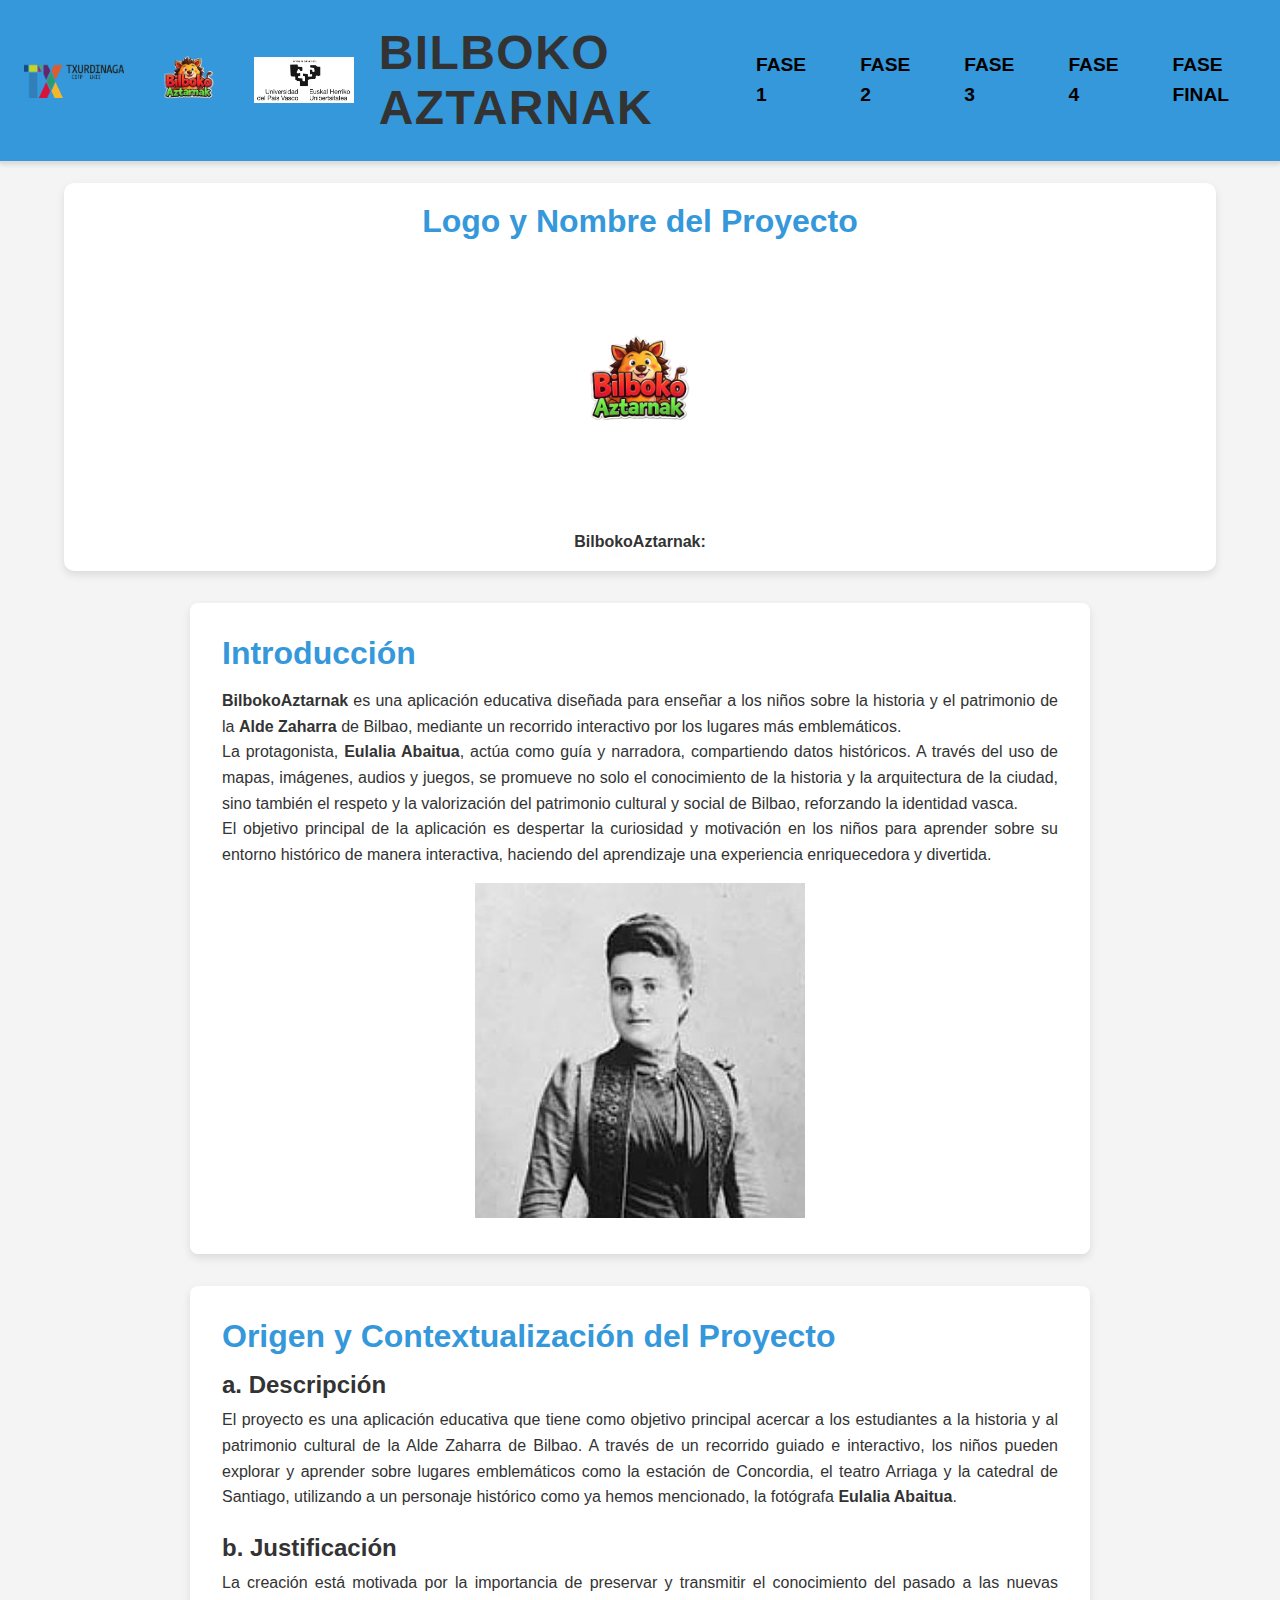
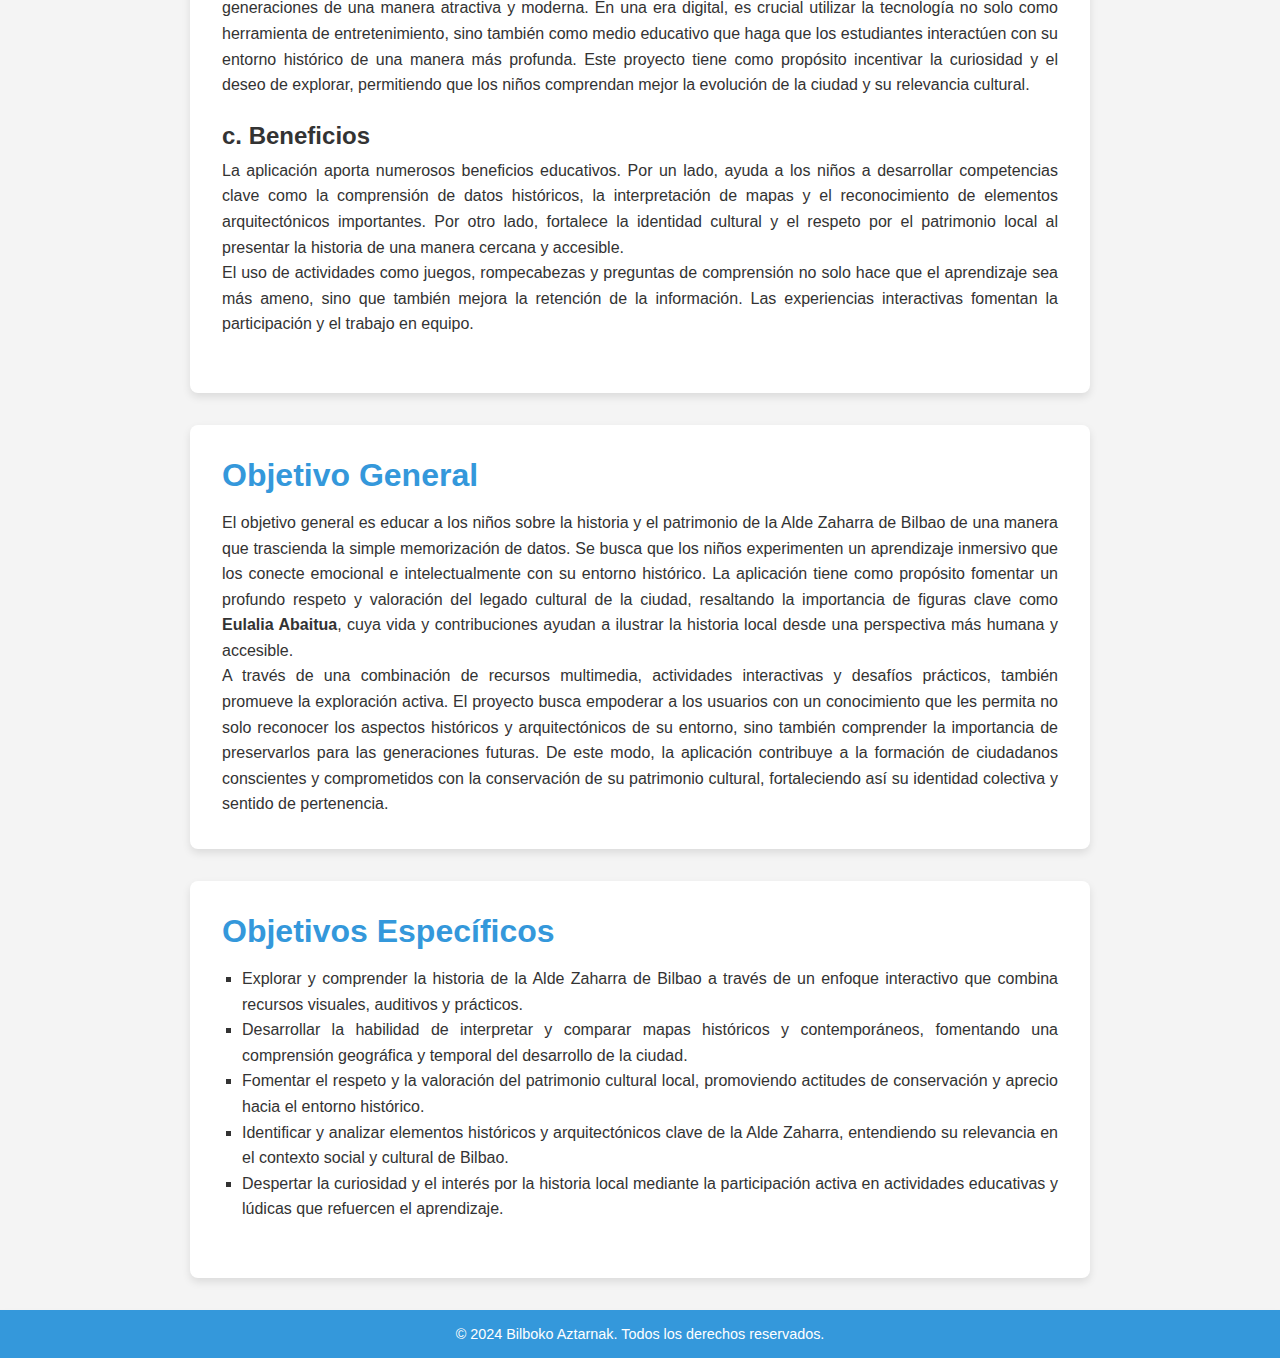
<file: index.html>
<!DOCTYPE html>
<html lang="es">

<head>
    <meta charset="UTF-8">
    <meta http-equiv="X-UA-Compatible" content="IE=edge">
    <meta name="viewport" content="width=device-width, initial-scale=1.0">
    <title>FASE 1</title>
    <link rel="stylesheet" href="css/styles.css">
    
</head>

<body>

    <header>
        <div class="logo-container">
            <img src="media/logo1.png" alt="Logo 1" class="logo">
            <img src="media/logo2.png" alt="Logo 2" class="logo">
            <img src="media/logo3.png" alt="Logo 3" class="logo">
        </div>
        <h1>BILBOKO AZTARNAK</h1>
        <nav>
            <ul>
                <li><a href="index.html">FASE 1</a></li>
                <li><a href="entrega2.html">FASE 2</a></li>
                <li><a href="entrega3.html">FASE 3</a></li>
                <li><a href="entrega4.html">FASE 4</a></li>
                <li><a href="entrefinal.html">FASE FINAL</a></li>
            </ul>
        </nav>
    </header>

    <!-- Logo y Nombre del Proyecto -->
    <section id="logo-y-nombre" >
        <div> 
        <h2>Logo y Nombre del Proyecto</h2>
      </div>
        <div>
            <img src="media/logo2.png" alt="Logo del Proyecto" width="200">
            <div> 
            <p><strong>BilbokoAztarnak:</strong></p>
        </div>
        </div>
    </section>

<!-- Introducción -->
<section id="introduccion" ,  class="context-section">
    <h2>Introducción</h2>
    <div >
        <p>
         <strong>BilbokoAztarnak</strong> es una aplicación educativa diseñada para enseñar a los niños sobre la historia y el patrimonio de la <strong>Alde Zaharra</strong> de Bilbao, mediante un recorrido interactivo por los lugares más emblemáticos.
        </p>
        <p>
            La protagonista, <strong>Eulalia Abaitua</strong>, actúa como guía y narradora, compartiendo datos históricos. A través del uso de mapas, imágenes, audios y juegos, se promueve no solo el conocimiento de la historia y la arquitectura de la ciudad, sino también el respeto y la valorización del patrimonio cultural y social de Bilbao, reforzando la identidad vasca.
        </p>
        <p>
            El objetivo principal de la aplicación es despertar la curiosidad y motivación en los niños para aprender sobre su entorno histórico de manera interactiva, haciendo del aprendizaje una experiencia enriquecedora y divertida.
        </p>
    </div>
    <div class="intro-image">
        <img src="media/eulalia.jpg" alt="Imagen de Eulalia Abaitua" class="responsive-image">
    </div>
</section>

        

       <!-- Origen y Contextualización -->
<section id="origen-contextualizacion" , class="context-section">
    <h2>Origen y Contextualización del Proyecto</h2>
    
    <div class="context-section">
        <h3>a. Descripción</h3>
        <p>
            El proyecto es una aplicación educativa que tiene como objetivo principal acercar a los estudiantes a la historia y al patrimonio cultural de la Alde Zaharra de Bilbao. A través de un recorrido guiado e interactivo, los niños pueden explorar y aprender sobre lugares emblemáticos como la estación de Concordia, el teatro Arriaga y la catedral de Santiago, utilizando a un personaje histórico como ya hemos mencionado, la fotógrafa <strong>Eulalia Abaitua</strong>.
        </p>
    </div>

    <div class="context-section">
        <h3>b. Justificación</h3>
        <p>
            La creación está motivada por la importancia de preservar y transmitir el conocimiento del pasado a las nuevas generaciones de una manera atractiva y moderna. En una era digital, es crucial utilizar la tecnología no solo como herramienta de entretenimiento, sino también como medio educativo que haga que los estudiantes interactúen con su entorno histórico de una manera más profunda. Este proyecto tiene como propósito incentivar la curiosidad y el deseo de explorar, permitiendo que los niños comprendan mejor la evolución de la ciudad y su relevancia cultural.
        </p>
    </div>

    <div class="context-section">
        <h3>c. Beneficios</h3>
        <p>
            La aplicación aporta numerosos beneficios educativos. Por un lado, ayuda a los niños a desarrollar competencias clave como la comprensión de datos históricos, la interpretación de mapas y el reconocimiento de elementos arquitectónicos importantes. Por otro lado, fortalece la identidad cultural y el respeto por el patrimonio local al presentar la historia de una manera cercana y accesible.
        </p>
        <p>
            El uso de actividades como juegos, rompecabezas y preguntas de comprensión no solo hace que el aprendizaje sea más ameno, sino que también mejora la retención de la información. Las experiencias interactivas fomentan la participación y el trabajo en equipo.
        </p>
    </div>
</section>

<!-- Objetivo General -->
<section id="objetivo-general" , class="context-section">
    <h2>Objetivo General</h2>
    <div >
        <p>
            El objetivo general es educar a los niños sobre la historia y el patrimonio de la Alde Zaharra de Bilbao de una manera que trascienda la simple memorización de datos. Se busca que los niños experimenten un aprendizaje inmersivo que los conecte emocional e intelectualmente con su entorno histórico. La aplicación tiene como propósito fomentar un profundo respeto y valoración del legado cultural de la ciudad, resaltando la importancia de figuras clave como <strong>Eulalia Abaitua</strong>, cuya vida y contribuciones ayudan a ilustrar la historia local desde una perspectiva más humana y accesible.
        </p>
        <p>
            A través de una combinación de recursos multimedia, actividades interactivas y desafíos prácticos, también promueve la exploración activa. El proyecto busca empoderar a los usuarios con un conocimiento que les permita no solo reconocer los aspectos históricos y arquitectónicos de su entorno, sino también comprender la importancia de preservarlos para las generaciones futuras. De este modo, la aplicación contribuye a la formación de ciudadanos conscientes y comprometidos con la conservación de su patrimonio cultural, fortaleciendo así su identidad colectiva y sentido de pertenencia.
        </p>
    </div>
</section>

<!-- Objetivos Específicos -->
<section id="objetivos-especificos" >
    <h2>Objetivos Específicos</h2>
    <ul class="context-section">
        <li>Explorar y comprender la historia de la Alde Zaharra de Bilbao a través de un enfoque interactivo que combina recursos visuales, auditivos y prácticos.</li>
        <li>Desarrollar la habilidad de interpretar y comparar mapas históricos y contemporáneos, fomentando una comprensión geográfica y temporal del desarrollo de la ciudad.</li>
        <li>Fomentar el respeto y la valoración del patrimonio cultural local, promoviendo actitudes de conservación y aprecio hacia el entorno histórico.</li>
        <li>Identificar y analizar elementos históricos y arquitectónicos clave de la Alde Zaharra, entendiendo su relevancia en el contexto social y cultural de Bilbao.</li>
        <li>Despertar la curiosidad y el interés por la historia local mediante la participación activa en actividades educativas y lúdicas que refuercen el aprendizaje.</li>
    </ul>
</section>


    <footer>
        <p>&copy; 2024 Bilboko Aztarnak. Todos los derechos reservados.</p>
    </footer>

</body>
</html>
</file>
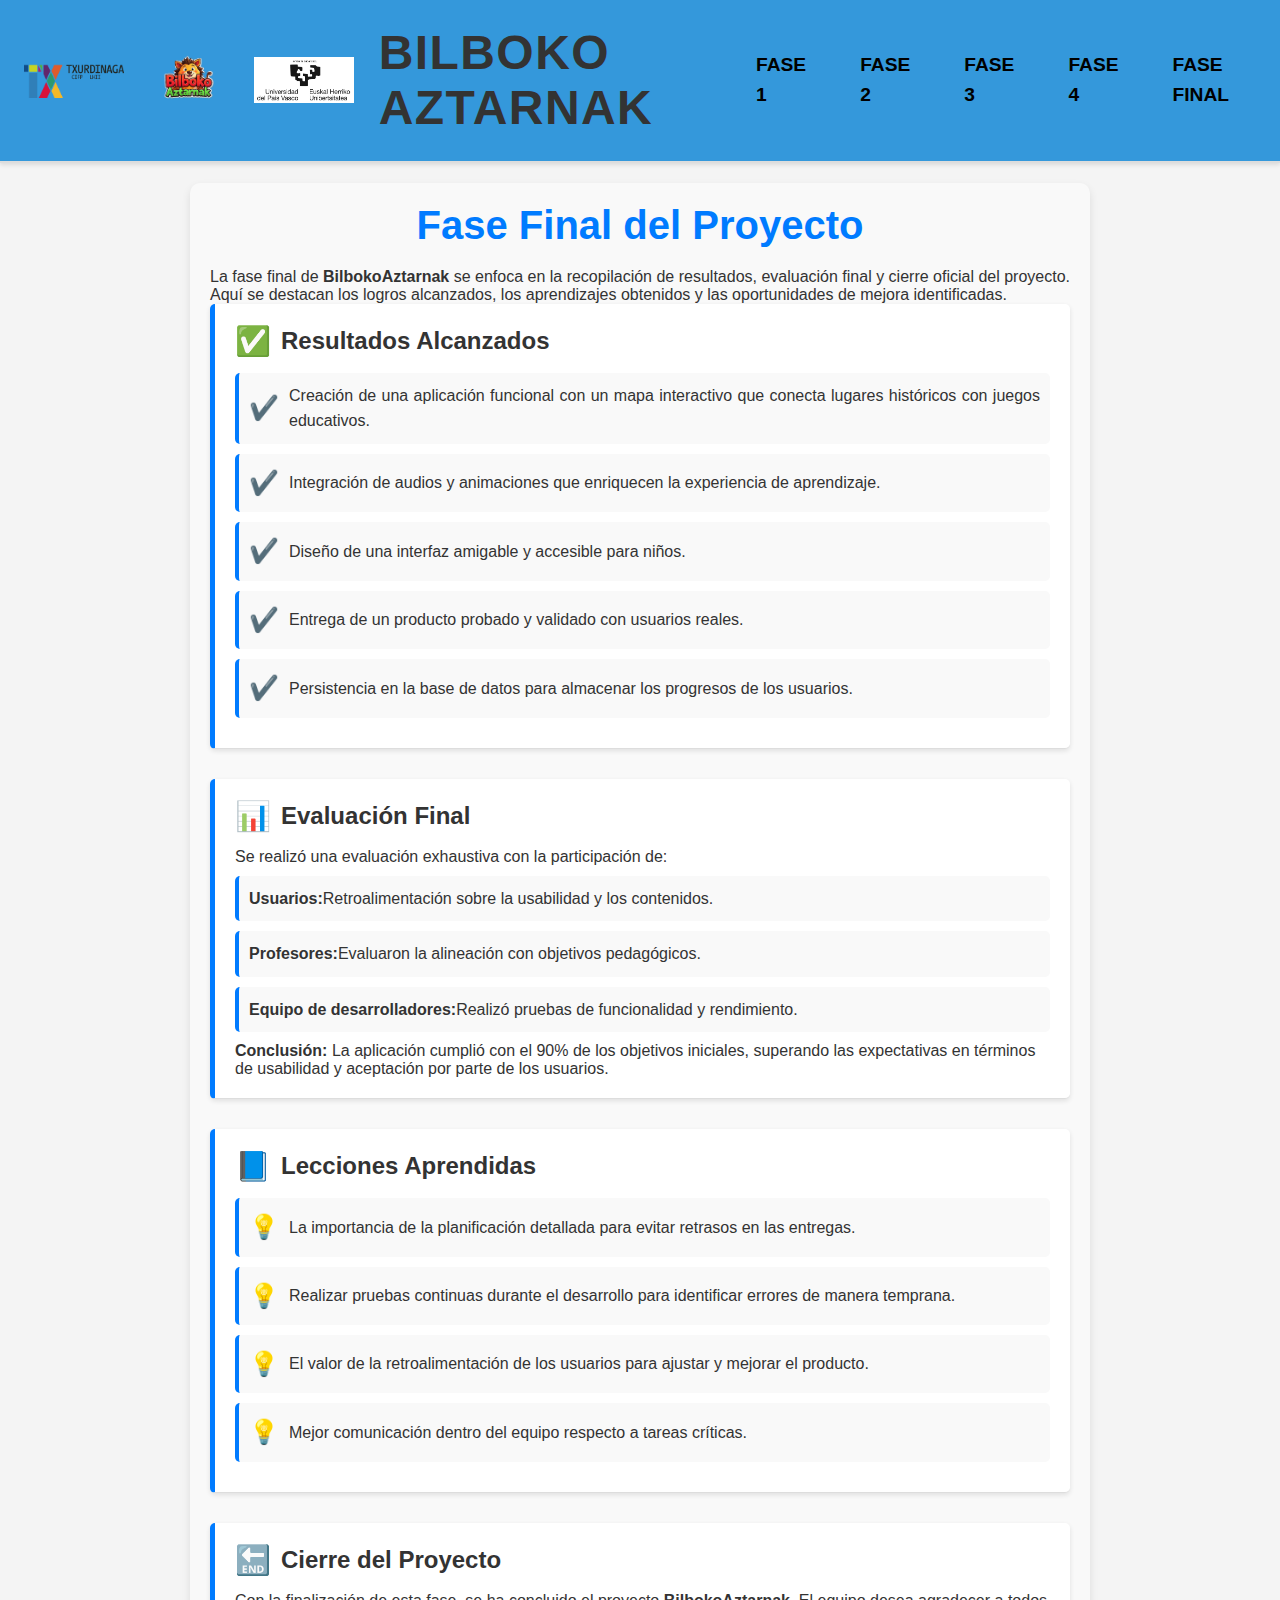
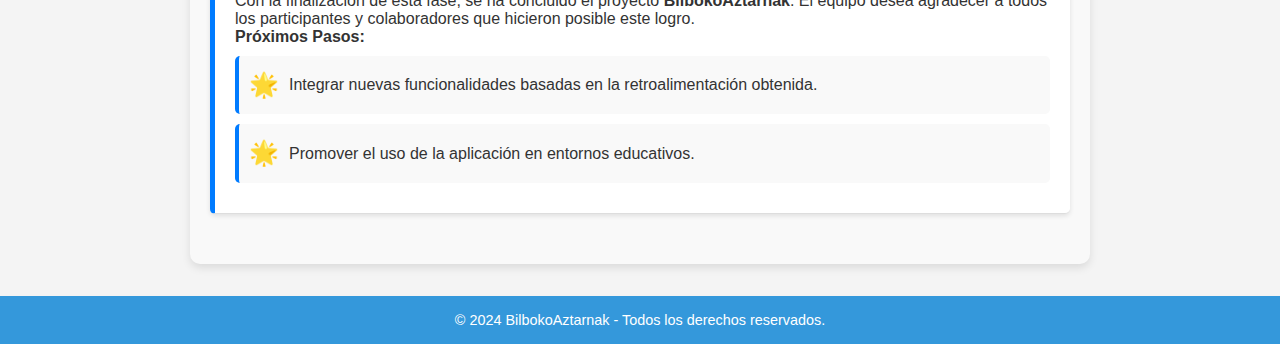
<file: entrefinal.html>
<!DOCTYPE html>
<html lang="es">
<head>
    <meta charset="UTF-8">
    <meta name="viewport" content="width=device-width, initial-scale=1.0">
    <link rel="stylesheet" href="css/styles.css">
    <title>Fase Final - BilbokoAztarnak</title>
</head>
<body>
    <header>
        <div class="logo-container">
            <img src="media/logo1.png" alt="Logo 1" class="logo">
            <img src="media/logo2.png" alt="Logo 2" class="logo">
            <img src="media/logo3.png" alt="Logo 3" class="logo">
        </div>
        <h1>BILBOKO AZTARNAK</h1>
        <nav>
            <ul>
                <li><a href="index.html">FASE 1</a></li>
                <li><a href="entrega2.html">FASE 2</a></li>
                <li><a href="entrega3.html">FASE 3</a></li>
                <li><a href="entrega4.html">FASE 4</a></li>
                <li><a href="entrefinal.html">FASE FINAL</a></li>
            </ul>
        </nav>
    </header>

    <main>
        <section class="fase-final">
            <h2>Fase Final del Proyecto</h2>
            <p>La fase final de <strong>BilbokoAztarnak</strong> se enfoca en la recopilación de resultados, evaluación final y cierre oficial del proyecto. Aquí se destacan los logros alcanzados, los aprendizajes obtenidos y las oportunidades de mejora identificadas.</p>

            <!-- Resultados -->
            <div class="section resultados">
                <h3><span class="icon">✅</span> Resultados Alcanzados</h3>
                <ul>
                    <li><span class="icon">✔️</span> Creación de una aplicación funcional con un mapa interactivo que conecta lugares históricos con juegos educativos.</li>
                    <li><span class="icon">✔️</span> Integración de audios y animaciones que enriquecen la experiencia de aprendizaje.</li>
                    <li><span class="icon">✔️</span> Diseño de una interfaz amigable y accesible para niños.</li>
                    <li><span class="icon">✔️</span> Entrega de un producto probado y validado con usuarios reales.</li>
                    <li><span class="icon">✔️</span> Persistencia en la base de datos para almacenar los progresos de los usuarios.</li>
                </ul>
            </div>

            <!-- Evaluación Final -->
            <div class="section evaluacion">
                <h3><span class="icon">📊</span> Evaluación Final</h3>
                <p>Se realizó una evaluación exhaustiva con la participación de:</p>
                <ul>
                    <li><strong>Usuarios:</strong> Retroalimentación sobre la usabilidad y los contenidos.</li>
                    <li><strong>Profesores:</strong> Evaluaron la alineación con objetivos pedagógicos.</li>
                    <li><strong>Equipo de desarrolladores:</strong> Realizó pruebas de funcionalidad y rendimiento.</li>
                </ul>
                <p><strong>Conclusión:</strong> La aplicación cumplió con el 90% de los objetivos iniciales, superando las expectativas en términos de usabilidad y aceptación por parte de los usuarios.</p>
            </div>

            <!-- Lecciones Aprendidas -->
            <div class="section lecciones">
                <h3><span class="icon">📘</span> Lecciones Aprendidas</h3>
                <ul>
                    <li><span class="icon">💡</span> La importancia de la planificación detallada para evitar retrasos en las entregas.</li>
                    <li><span class="icon">💡</span> Realizar pruebas continuas durante el desarrollo para identificar errores de manera temprana.</li>
                    <li><span class="icon">💡</span> El valor de la retroalimentación de los usuarios para ajustar y mejorar el producto.</li>
                    <li><span class="icon">💡</span> Mejor comunicación dentro del equipo respecto a tareas críticas.</li>
                </ul>
            </div>

            <!-- Cierre -->
            <div class="section cierre">
                <h3><span class="icon">🔚</span> Cierre del Proyecto</h3>
                <p>Con la finalización de esta fase, se ha concluido el proyecto <strong>BilbokoAztarnak</strong>. El equipo desea agradecer a todos los participantes y colaboradores que hicieron posible este logro.</p>
                <p><strong>Próximos Pasos:</strong></p>
                <ul>
                    <li><span class="icon">🌟</span> Integrar nuevas funcionalidades basadas en la retroalimentación obtenida.</li>
                    <li><span class="icon">🌟</span> Promover el uso de la aplicación en entornos educativos.</li>
                </ul>
            </div>
        </section>
    </main>

    <footer>
        <p>&copy; 2024 BilbokoAztarnak - Todos los derechos reservados.</p>
    </footer>
</body>
</html>
</file>
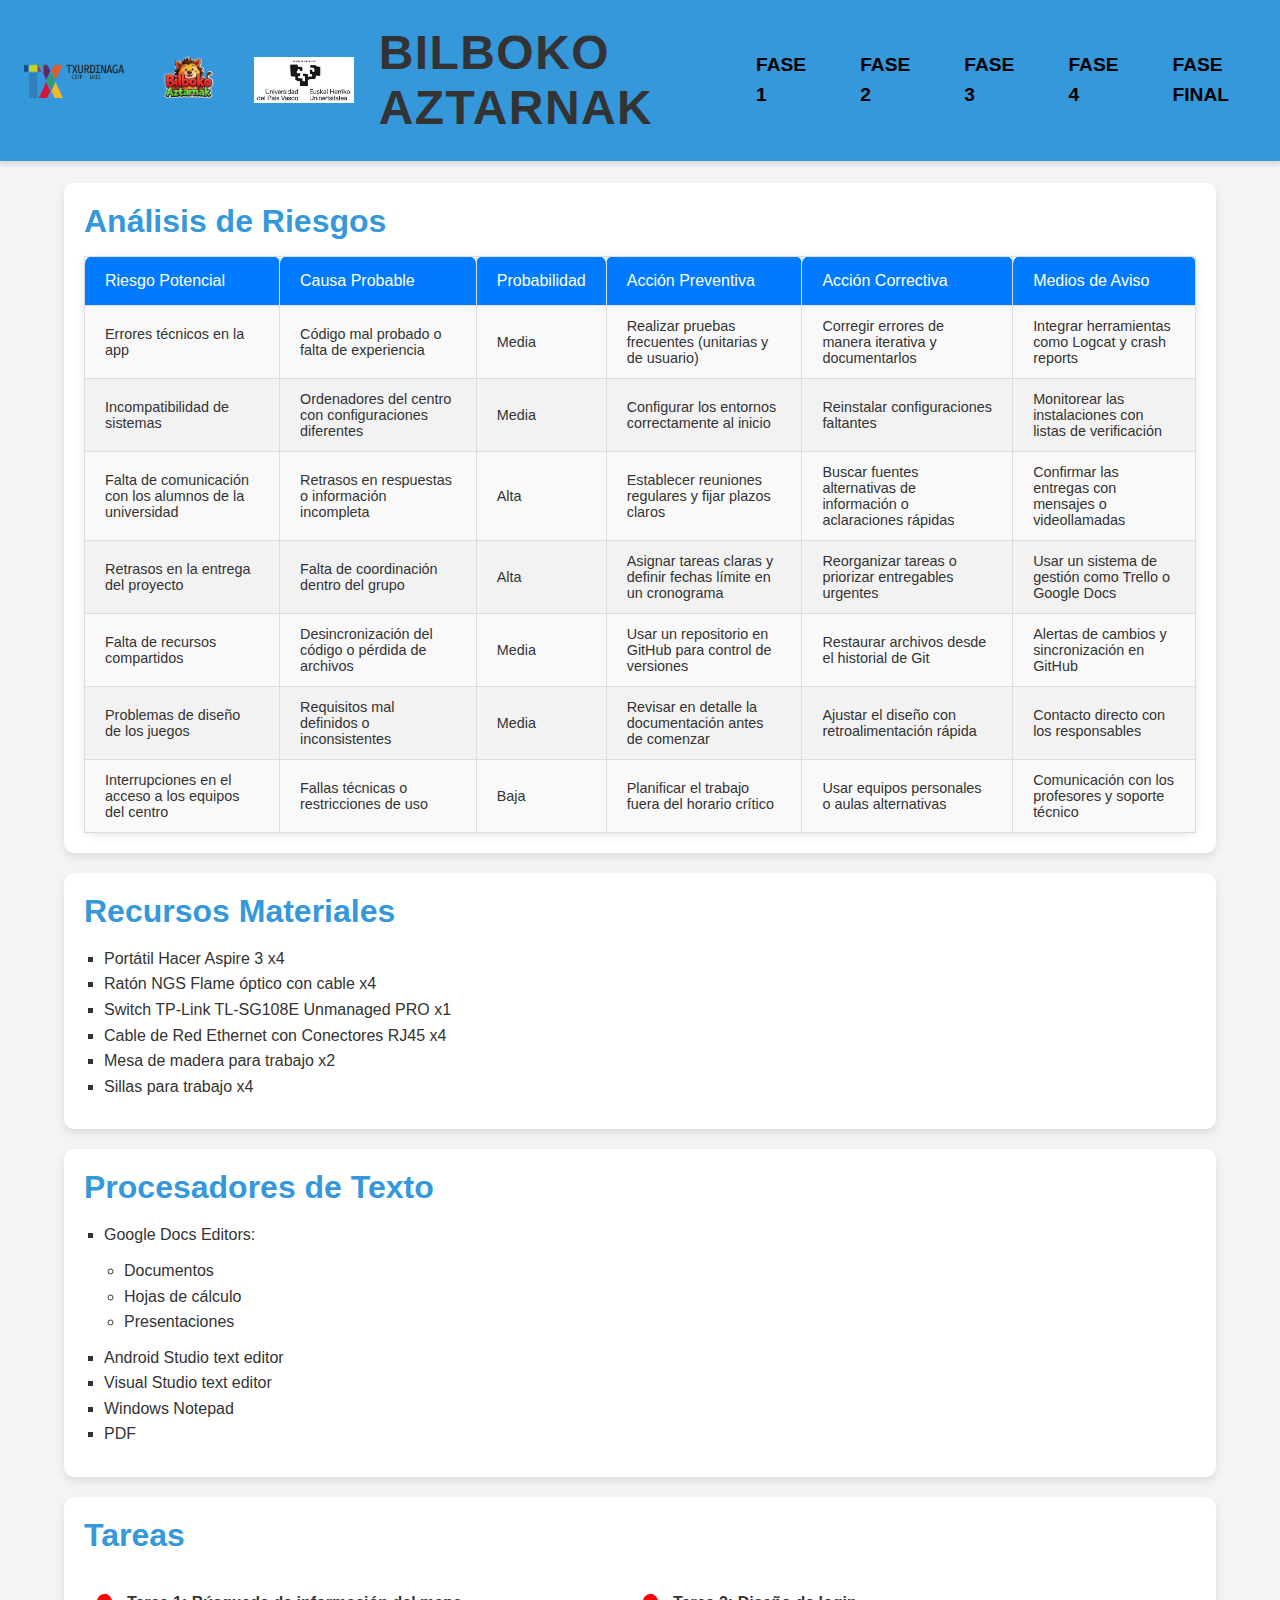
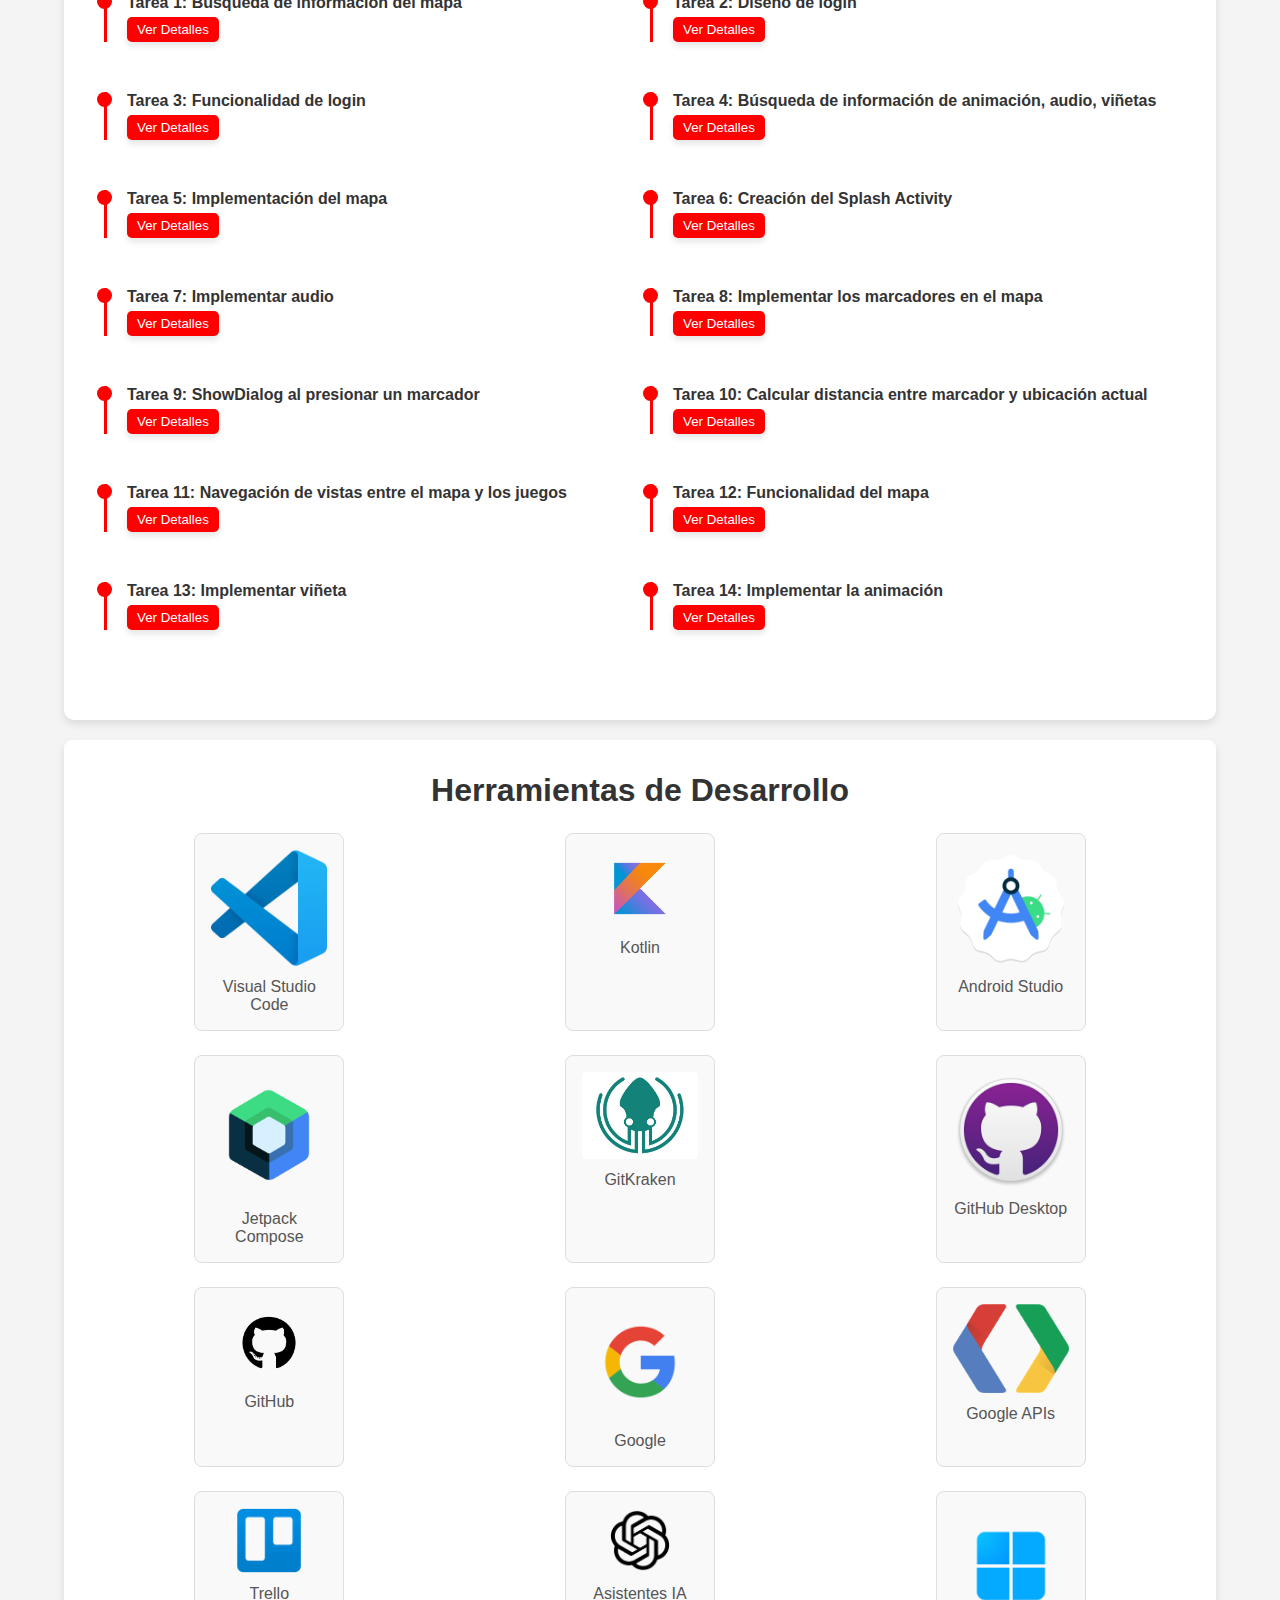
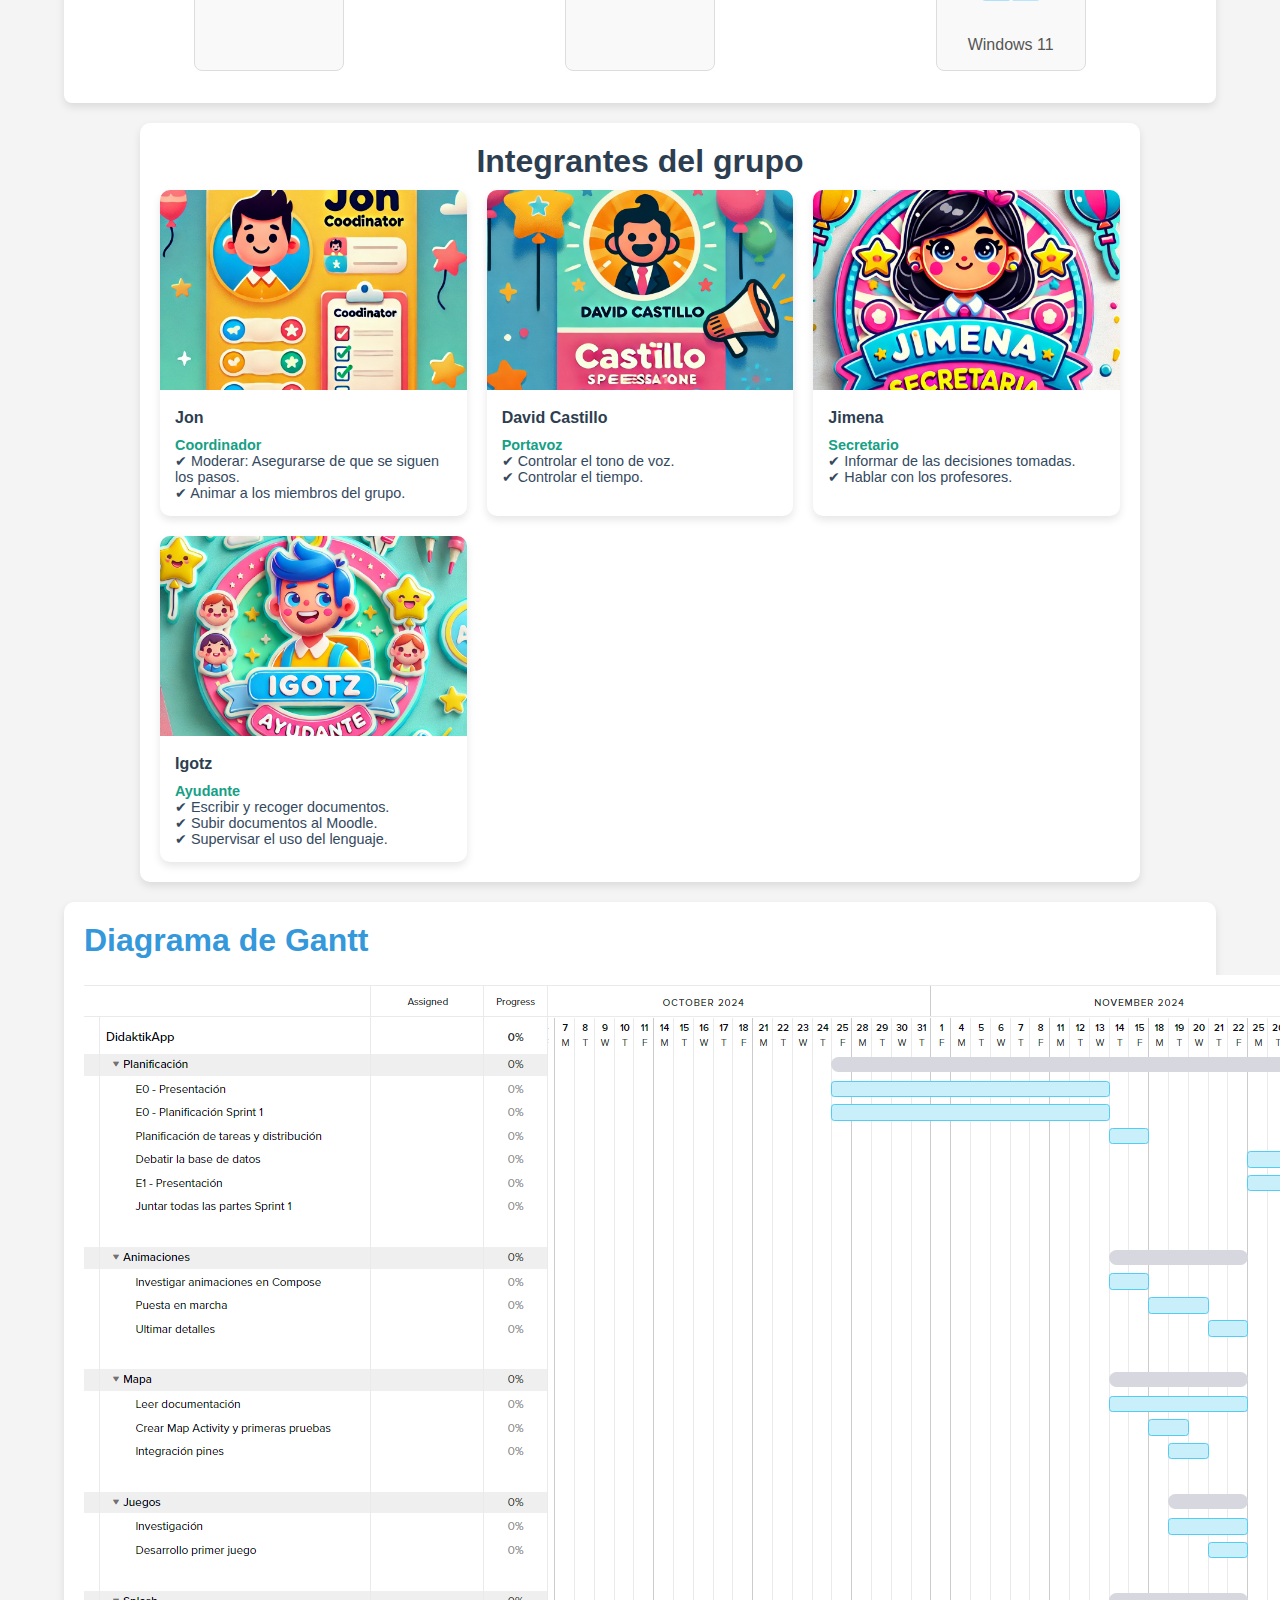
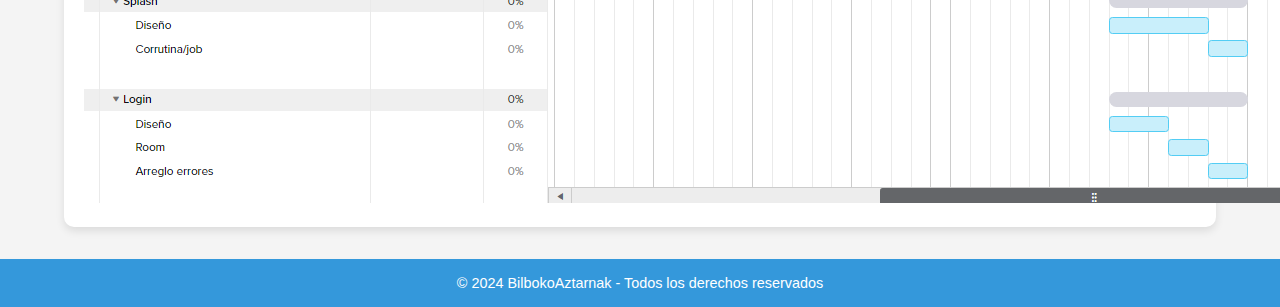
<file: entrega2.html>
<!DOCTYPE html>
<html lang="es">

<head>
    <meta charset="UTF-8">
    <meta name="viewport" content="width=device-width, initial-scale=1.0">
    <title>Fase 2 - BilbokoAztarnak</title>
    <link rel="stylesheet" href="css/styles.css">
</head>

<body>

    <header>
        <div class="logo-container">
            <img src="media/logo1.png" alt="Logo 1" class="logo">
            <img src="media/logo2.png" alt="Logo 2" class="logo">
            <img src="media/logo3.png" alt="Logo 3" class="logo">
        </div>
        <h1>BILBOKO AZTARNAK</h1>
        <nav>
            <ul>
                <li><a href="index.html">FASE 1</a></li>
                <li><a href="entrega2.html">FASE 2</a></li>
                <li><a href="entrega3.html">FASE 3</a></li>
                <li><a href="entrega4.html">FASE 4</a></li>
                <li><a href="entrefinal.html">FASE FINAL</a></li>
            </ul>
        </nav>
    </header>

    <main>
        <!-- Sección de Análisis de Riesgos -->
        <section id="riesgos">
            <h2>Análisis de Riesgos</h2>
            <table>
                <thead>
                    <tr>
                        <th>Riesgo Potencial</th>
                        <th>Causa Probable</th>
                        <th>Probabilidad</th>
                        <th>Acción Preventiva</th>
                        <th>Acción Correctiva</th>
                        <th>Medios de Aviso</th>
                    </tr>
                </thead>
                <tbody>
                    <tr>
                        <td>Errores técnicos en la app</td>
                        <td>Código mal probado o falta de experiencia</td>
                        <td>Media</td>
                        <td>Realizar pruebas frecuentes (unitarias y de usuario)</td>
                        <td>Corregir errores de manera iterativa y documentarlos</td>
                        <td>Integrar herramientas como Logcat y crash reports</td>
                    </tr>
                    <tr>
                        <td>Incompatibilidad de sistemas</td>
                        <td>Ordenadores del centro con configuraciones diferentes</td>
                        <td>Media</td>
                        <td>Configurar los entornos correctamente al inicio</td>
                        <td>Reinstalar configuraciones faltantes</td>
                        <td>Monitorear las instalaciones con listas de verificación</td>
                    </tr>
                    <tr>
                        <td>Falta de comunicación con los alumnos de la universidad</td>
                        <td>Retrasos en respuestas o información incompleta</td>
                        <td>Alta</td>
                        <td>Establecer reuniones regulares y fijar plazos claros</td>
                        <td>Buscar fuentes alternativas de información o aclaraciones rápidas</td>
                        <td>Confirmar las entregas con mensajes o videollamadas</td>
                    </tr>
                    <tr>
                        <td>Retrasos en la entrega del proyecto</td>
                        <td>Falta de coordinación dentro del grupo</td>
                        <td>Alta</td>
                        <td>Asignar tareas claras y definir fechas límite en un cronograma</td>
                        <td>Reorganizar tareas o priorizar entregables urgentes</td>
                        <td>Usar un sistema de gestión como Trello o Google Docs</td>
                    </tr>
                    <tr>
                        <td>Falta de recursos compartidos</td>
                        <td>Desincronización del código o pérdida de archivos</td>
                        <td>Media</td>
                        <td>Usar un repositorio en GitHub para control de versiones</td>
                        <td>Restaurar archivos desde el historial de Git</td>
                        <td>Alertas de cambios y sincronización en GitHub</td>
                    </tr>
                    <tr>
                        <td>Problemas de diseño de los juegos</td>
                        <td>Requisitos mal definidos o inconsistentes</td>
                        <td>Media</td>
                        <td>Revisar en detalle la documentación antes de comenzar</td>
                        <td>Ajustar el diseño con retroalimentación rápida</td>
                        <td>Contacto directo con los responsables</td>
                    </tr>
                    <tr>
                        <td>Interrupciones en el acceso a los equipos del centro</td>
                        <td>Fallas técnicas o restricciones de uso</td>
                        <td>Baja</td>
                        <td>Planificar el trabajo fuera del horario crítico</td>
                        <td>Usar equipos personales o aulas alternativas</td>
                        <td>Comunicación con los profesores y soporte técnico</td>
                    </tr>
                </tbody>
            </table>
        </section>

        <!-- Sección de Recursos Materiales -->
        <section id="recursos-materiales">
            <h2>Recursos Materiales</h2>
            <ul>
                <li>Portátil Hacer Aspire 3 x4</li>
                <li>Ratón NGS Flame óptico con cable x4</li>
                <li>Switch TP-Link TL-SG108E Unmanaged PRO x1</li>
                <li>Cable de Red Ethernet con Conectores RJ45 x4</li>
                <li>Mesa de madera para trabajo x2</li>
                <li>Sillas para trabajo x4</li>
            </ul>
        </section>

        <!-- Sección de Procesadores de Texto -->
        <section id="procesadores-de-texto">
            <h2>Procesadores de Texto</h2>
            <ul>
                <li>Google Docs Editors:
                    <ul class="sub-list">
                        <li>Documentos</li>
                        <li>Hojas de cálculo</li>
                        <li>Presentaciones</li>
                    </ul>
                </li>
                <li>Android Studio text editor</li>
                <li>Visual Studio text editor</li>
                <li>Windows Notepad</li>
                <li>PDF</li>
            </ul>
        </section>




   <section id="tareas">

    <h2>Tareas</h2>

    <div class="timeline">
        <div class="timeline-event">
            <h4>Tarea 1: Búsqueda de información del mapa</h4>
            <button onclick="toggleDetails(this)">Ver Detalles</button>
            <div class="details">
                <p>Descripción:Recopilar información relevante sobre el uso de mapas en aplicaciones móviles y seleccionar la API adecuada.>
                <ul>
                    <li>Subtareas:
                        <ul>
                            <li>Investigar APIs de mapas disponibles.</li>
                            <li>Identificar las funcionalidades clave requeridas para la aplicación.</li>
                        </ul>
                    </li>
                    <li>Fecha de inicio: 11/11/2024</li>
                    <li>Fecha final: 28/11/2024</li>
                    <li>Responsable: Jon</li>
                    <li>Responsable: David</li>
                </ul>
            </div>
        </div>
        <!-- Más tareas aquí -->

        <div class="timeline-event">
            <h4>Tarea 2: Diseño de login</h4>
            <button onclick="toggleDetails(this)">Ver Detalles</button>
            <div class="details">
                <p>Descripción: Diseñar la interfaz de usuario para la pantalla de login de la aplicación.</p>
                <ul>
                    <li>Subtareas:
                        <ul>
                            <li>Definir campos de entrada y diseño visual.</li>
                            <li>Crear prototipos para la pantalla de login.</li>
                        </ul>
                    </li>
                    <li>Fecha de inicio: 11/11/2024</li>
                    <li>Fecha final: 27/11/2024</li>
                    <li>Responsable: Igotz</li>
                </ul>
            </div>
        </div>




        <div class="timeline-event">
            <h4>Tarea 3: Funcionalidad de login</h4>
            <button onclick="toggleDetails(this)">Ver Detalles</button>
            <div class="details">
                <p>Descripción: Implementar la funcionalidad de login para los usuarios mediante Room</p>
                <ul>
                    <li>Subtareas:
                        <ul>
                            <li>mplementar la funcionalidad de Room.</li>
                            <li>Realizar pruebas para verificar el funcionamiento del login.
                            </li>
                        </ul>
                    </li>
                    <li>Fecha de inicio: 11/11/2024</li>
                    <li>Fecha final: 27/11/2024</li>
                    <li>Responsable: Igotz</li>
                    <li>Responsable: Jon</li>

                </ul>
            </div>
        </div>


        <div class="timeline-event">
            <h4>Tarea 4: Búsqueda de información de animación, audio, viñetas</h4>
            <button onclick="toggleDetails(this)">Ver Detalles</button>
            <div class="details">
                <p>Descripción: Recopilar información y recursos para las animaciones, efectos de audio y diseño de viñetas.
                </p>
                <ul>
                    <li>Subtareas:
                        <ul>
                            <li> Identificar herramientas para la creación de animaciones.
                            </li>
                            <li> Recopilar efectos de audio y música de fondo.
                            </li>
                           
                        </ul>
                    </li>
                    <li>Fecha de inicio: 11/11/2024</li>
                    <li>Fecha final: 12/11/2024</li>
                    <li>Responsable: Jimena</li>
                </ul>
            </div>
        </div>

    
    

    <div class="timeline-event">
        <h4>Tarea 5: Implementación del mapa</h4>
        <button onclick="toggleDetails(this)">Ver Detalles</button>
        <div class="details">
            <p>Descripción: Añadir el mapa a la aplicación y configurar su visualización.</p>
            <ul>
                <li>Subtareas:
                    <ul>
                        <li>Integrar la API del mapa</li>
                        <li>Configurar permisos de ubicación.</li>
                    </ul>
                </li>
                <li>Fecha de inicio: 11/11/2024</li>
                <li>Fecha final: 27/11/2024</li>
                <li>Responsable: Jon</li>
                <li>Responsable: David</li>

                
            </ul>
        </div>
    </div>





<div class="timeline-event">
    <h4>Tarea 6:   Creación del Splash Activity</h4>
    <button onclick="toggleDetails(this)">Ver Detalles</button>
    <div class="details">
        <p>Descripción:Desarrollar una pantalla de splash que se muestra al iniciar la aplicación.
        </p>
        <ul>
            <li>Subtareas:
                <ul>
                    <li> Crear la animación de carga.
                    </li>
                    <li>Configurar el tiempo de duración del splash.</li>
                </ul>
            </li>
            <li>Fecha de inicio: 11/11/2024</li>
            <li>Fecha final: 12/11/2024</li>
            <li>Responsable: Igotz</li>
        </ul>
    </div>
</div>




<div class="timeline-event">
    <h4>Tarea 7: Implementar audio</h4>
    <button onclick="toggleDetails(this)">Ver Detalles</button>
    <div class="details">
        <p>Descripción: Añadir efectos de sonido y música de fondo en la aplicación..</p>
        <ul>
            <li>Subtareas:
                <ul>
                    <li>Integrar archivos de audio en el proyecto.</li>
                    <li>Configurar reproducción automática y efectos sonoros.</li>
                </ul>
            </li>
            <li>Fecha de inicio: 18/11/2024</li>
            <li>Fecha final:20/11/2024 </li>
            <li>Responsable: Jimena</li>
        </ul>
    </div>
</div>

<div class="timeline-event">
    <h4>Tarea 8: Implementar los marcadores en el mapa</h4>
    <button onclick="toggleDetails(this)">Ver Detalles</button>
    <div class="details">
        <p>Descripción: Diseñar la interfaz de usuario para la pantalla de login de la aplicación.</p>
        <ul>
            <li>Subtareas:
                <ul>
                    <li>Definir ubicaciones de los marcadores.
                    </li>
                    <li>Configurar la interacción con cada marcador.</li>
                </ul>
            </li>
            <li>Fecha de inicio: 18/11/2024</li>
            <li>Fecha final: 22/11/2024</li>
            <li>Responsable: Jon</li>
            <li>Responsable: David</li>

        </ul>
    </div>
</div>



<div class="timeline-event">
    <h4>Tarea 9: ShowDialog al presionar un marcador</h4>
    <button onclick="toggleDetails(this)">Ver Detalles</button>
    <div class="details">
        <p>Descripción: Mostrar un diálogo con información al seleccionar un marcador en el mapa.</p>
        <ul>
            <li>Subtareas:
                <ul>
                    <li>Diseñar el layout del diálogo.</li>
                    <li>Programar la acción para mostrar el diálogo al presionar un marcador.</li>
                </ul>
            </li>
            <li>Fecha de inicio: 18/11/2024</li>
            <li>Fecha final: 23/11/2024</li>
            <li>Responsable: Jon</li>
            <li>Responsable: David</li>
        </ul>
    </div>
</div>




<div class="timeline-event">
    <h4>Tarea 10: Calcular distancia entre marcador y ubicación actual
    </h4>
    <button onclick="toggleDetails(this)">Ver Detalles</button>
    <div class="details">
        <p>Descripción: Implementar la funcionalidad para calcular la distancia entre la ubicación actual del usuario y un marcador en el mapa.</p>
        <ul>
            <li>Subtareas:
                <ul>
                    <li>Obtener la ubicación actual del usuario.</li>
                    <li>Calcular y mostrar la distancia al marcador.</li>
                </ul>
            </li>
            <li>Fecha de inicio: 18/11/2024</li>
            <li>Fecha final: 27/11/2024</li>
            <li>Responsable: Jon</li>
            <li>Responsable: David</li>

        </ul>
    </div>
</div>

<div class="timeline-event">
    <h4>Tarea 11:  Navegación de vistas entre el mapa y los juegos
    </h4>
    <button onclick="toggleDetails(this)">Ver Detalles</button>
    <div class="details">
        <p>Descripción: Crear la navegación para cambiar entre la vista del mapa y la sección de juegos.</p>
        <ul>
            <li>Subtareas:
                <ul>
                    <li> Implementar botones de navegación.</li>
                    <li>Configurar las transiciones de vista..</li>
                </ul>
            </li>
            <li>Fecha de inicio: 18/11/2024</li>
            <li>Fecha final: 27/11/2024</li>
            <li>Responsable: Jon</li>
            <li>Responsable: David</li>

        </ul>
    </div>
</div>


<div class="timeline-event">
    <h4>Tarea 12:  Funcionalidad del mapa
    </h4>
    <button onclick="toggleDetails(this)">Ver Detalles</button>
    <div class="details">
        <p>Descripción: Añadir las funcionalidades clave al mapa, como el zoom, búsqueda y actualización de la ubicación.
            </p>
        <ul>
            <li>Subtareas:
                <ul>
                    <li>Configurar el zoom y la búsqueda.</li>
                    <li>Probar la actualización automática de la ubicación.
                    </li>
                </ul>
            </li>
            <li>Fecha de inicio: 18/11/2024</li>
            <li>Fecha final: 27/11/2024</li>
            <li>Responsable: Jon</li>
            <li>Responsable: David</li>

        </ul>
    </div>
</div>

<div class="timeline-event">
    <h4>Tarea 13:   Implementar viñeta
    </h4>
    <button onclick="toggleDetails(this)">Ver Detalles</button>
    <div class="details">
        <p>Descripción:Añadir una viñeta para contar una historia en la aplicación.
            </p>
        <ul>
            <li>Subtareas:
                <ul>
                    <li>Diseñar el layout de la viñeta.
                    </li>
                    <li>sincronizar con el audio
                    </li>
                </ul>
            </li>
            <li>Fecha de inicio: 18/11/2024</li>
            <li>Fecha final: 27/11/2024</li>
            <li>Responsable: Jimena</li>

        </ul>
    </div>
</div>
<div class="timeline-event">
    <h4>Tarea 14:  Implementar la animación
    </h4>
    <button onclick="toggleDetails(this)">Ver Detalles</button>
    <div class="details">
        <p>Descripción:Añadir una animación específica en la aplicación para hacerla más atractiva.

            </p>
        <ul>
            <li>Subtareas:
                <ul>
                    <li>Diseñar el personaje 
                    </li>
                    <li>Crear efecto de animacion
                    </li>
                </ul>
            </li>
            <li>Fecha de inicio: 18/11/2024</li>
            <li>Fecha final: 27/11/2024</li>
            <li>Responsable: Jimena</li>

        </ul>
    </div>
</div>



  </div>








   
    
   </section>





        <!-- Sección de Herramientas de Desarrollo -->
        <section id="Herramientas-desarrollo">
            <h2>Herramientas de Desarrollo</h2>
            <div class="grid">
                <div class="grid-item">
                    <img src="media/herramientas_desarrollo/vscode.png" alt="Visual Studio Code">
                    <p>Visual Studio Code</p>
                </div>
                <div class="grid-item">
                    <img src="media/herramientas_desarrollo/kotlinLogo.png" alt="Kotlin">
                    <p>Kotlin</p>
                </div>
                <div class="grid-item">
                    <img src="media/herramientas_desarrollo/android.png" alt="Android Studio">
                    <p>Android Studio</p>
                </div>
                <div class="grid-item">
                    <img src="media/herramientas_desarrollo/jetpack.png" alt="Jetpack Compose">
                    <p>Jetpack Compose</p>
                </div>
                <div class="grid-item">
                    <img src="media/herramientas_desarrollo/gitkraken.png" alt="GitKraken">
                    <p>GitKraken</p>
                </div>
                <div class="grid-item">
                    <img src="media/herramientas_desarrollo/GHdesktop.png" alt="GitHub Desktop">
                    <p>GitHub Desktop</p>
                </div>
                <div class="grid-item">
                    <img src="media/herramientas_desarrollo/githubLogo.png" alt="GitHub">
                    <p>GitHub</p>
                </div>
                <div class="grid-item">
                    <img src="media/herramientas_desarrollo/googleLogo.png" alt="Google">
                    <p>Google</p>
                </div>
                <div class="grid-item">
                    <img src="media/herramientas_desarrollo/googleAPI.png" alt="Google APIs">
                    <p>Google APIs</p>
                </div>
                <div class="grid-item">
                    <img src="media/herramientas_desarrollo/trelloLogo.png" alt="Trello">
                    <p>Trello</p>
                </div>
                <div class="grid-item">
                    <img src="media/herramientas_desarrollo/ChatGPT-Logo.png" alt="Asistentes IA">
                    <p>Asistentes IA</p>
                </div>
                <div class="grid-item">
                    <img src="media/herramientas_desarrollo/Windows11.png" alt="Windows 11">
                    <p>Windows 11</p>
                </div>
            </div>
        </section>
        

        <section class="team-section">
            <h2>Integrantes del grupo</h2>
            
            <div class="team-container">
                <!-- Tarjeta de Jon -->
                <div class="team-card">
                    <img src="perfil/jon.png" alt="Jon" class="team-img">
                    <div class="team-info">
                        <h4>Jon</h4>
                        <p><strong>Coordinador</strong></p>
                        <p>✔ Moderar: Asegurarse de que se siguen los pasos.<br>
                           ✔ Animar a los miembros del grupo.</p>
                    </div>
                </div>
        
                <!-- Tarjeta de David -->
                <div class="team-card">
                    <img src="perfil/david.png" alt="David" class="team-img">
                    <div class="team-info">
                        <h4>David Castillo</h4>
                        <p><strong> Portavoz</strong></p>
                        <p>✔ Controlar el tono de voz.<br>
                           ✔ Controlar el tiempo.</p>
                    </div>
                </div>
        
                <!-- Tarjeta de Jimena -->
                <div class="team-card">
                    <img src="perfil/jimena.png" alt="Jimena" class="team-img">
                    <div class="team-info">
                        <h4>Jimena</h4>
                        <p><strong> Secretario</strong></p>
                        <p>✔ Informar de las decisiones tomadas.<br>
                           ✔ Hablar con los profesores.</p>
                    </div>
                </div>
        
                <!-- Tarjeta de Igotz -->
                <div class="team-card">
                    <img src="perfil/igotz.png" alt="Igotz" class="team-img">
                    <div class="team-info">
                        <h4>Igotz</h4>
                        <p><strong>Ayudante</strong></p>
                        <p>✔ Escribir y recoger documentos.<br>
                           ✔ Subir documentos al Moodle.<br>
                           ✔ Supervisar el uso del lenguaje.</p>
                    </div>
                </div>
            </div>
        </section>

		<section id="gannt">
			<h2>Diagrama de Gantt</h2>
			<img src="media/gantt.png" alt="Diagrama de Gantt">
		</section>







    </main>








    <footer>
        <p>&copy; 2024 BilbokoAztarnak - Todos los derechos reservados</p>
    </footer>



    <script>
        function toggleDetails(button) {
            const details = button.nextElementSibling;
            if (details.style.display === "block") {
                details.style.display = "none";
                button.textContent = "Ver Detalles";
            } else {
                details.style.display = "block";
                button.textContent = "Ocultar Detalles";
            }
        }
    </script>
</body>

</html>
</file>
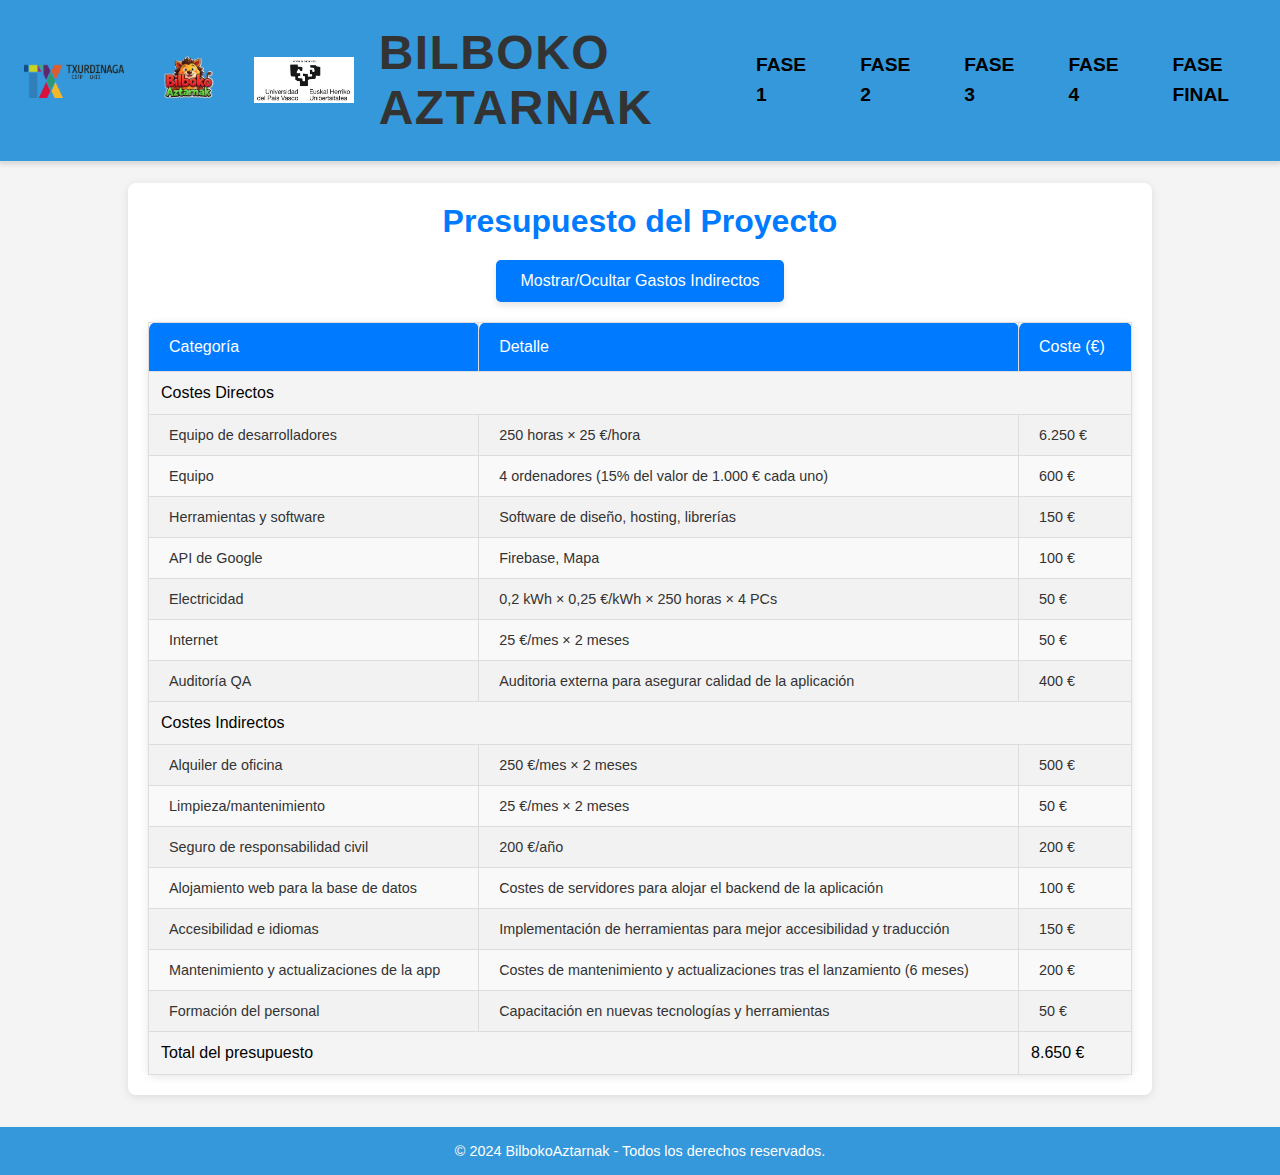
<file: entrega3.html>
<!DOCTYPE html>
<html lang="es">
    <head>
        <meta charset="UTF-8">
        <meta name="viewport" content="width=device-width, initial-scale=1.0">
        <link rel="stylesheet" href="css/styles.css">
        <title>FASE 3 - BilbokoAztarnak</title>
    </head>
    <body>
        <header>
            <div class="logo-container">
                <img src="media/logo1.png" alt="Logo 1" class="logo">
                <img src="media/logo2.png" alt="Logo 2" class="logo">
                <img src="media/logo3.png" alt="Logo 3" class="logo">
            </div>
            <h1>BILBOKO AZTARNAK</h1>
            <nav>
                <ul>
                    <li><a href="index.html">FASE 1</a></li>
                    <li><a href="entrega2.html">FASE 2</a></li>
                    <li><a href="entrega3.html">FASE 3</a></li>
                    <li><a href="entrega4.html">FASE 4</a></li>
                    <li><a href="entrefinal.html">FASE FINAL</a></li>
                </ul>
            </nav>
        </header>

        <main>
            <section class="presupuesto">
                <h2>Presupuesto del Proyecto</h2>
                <button onclick="toggleIndirectCosts()" class="toggle-btn">Mostrar/Ocultar Gastos Indirectos</button>
                <table id="budgetTable">
                    <thead>
                        <tr>
                            <th>Categoría</th>
                            <th>Detalle</th>
                            <th>Coste (€)</th>
                        </tr>
                    </thead>
                    <tbody>
                        <!-- Costes Directos -->
                        <tr>
                            <b><th colspan="3" class="section-header">Costes Directos</th></b>
                        </tr>
                        <tr onclick="highlightRow(this)">
                            <td>Equipo de desarrolladores</td>
                            <td>250 horas × 25 €/hora</td>
                            <td>6.250 €</td>
                        </tr>
                        <tr onclick="highlightRow(this)">
                            <td>Equipo</td>
                            <td>4 ordenadores (15% del valor de 1.000 € cada uno)</td>
                            <td>600 €</td>
                        </tr>
                        <tr onclick="highlightRow(this)">
                            <td>Herramientas y software</td>
                            <td>Software de diseño, hosting, librerías</td>
                            <td>150 €</td>
                        </tr>
                        <tr onclick="highlightRow(this)">
                            <td>API de Google</td>
                            <td>Firebase, Mapa</td>
                            <td>100 €</td>
                        </tr>
                        <tr onclick="highlightRow(this)">
                            <td>Electricidad</td>
                            <td>0,2 kWh × 0,25 €/kWh × 250 horas × 4 PCs</td>
                            <td>50 €</td>
                        </tr>
                        <tr onclick="highlightRow(this)">
                            <td>Internet</td>
                            <td>25 €/mes × 2 meses</td>
                            <td>50 €</td>
                        </tr>
                        <tr onclick="highlightRow(this)">
                            <td>Auditoría QA</td>
                            <td>Auditoria externa para asegurar calidad de la aplicación</td>
                            <td>400 €</td>
                        </tr>
            
                        <!-- Costes Indirectos -->
                        <tr>
                            <b><th colspan="3" class="section-header">Costes Indirectos</th></b>
                        </tr>
                        <tr class="indirect" onclick="highlightRow(this)">
                            <td>Alquiler de oficina</td>
                            <td>250 €/mes × 2 meses</td>
                            <td>500 €</td>
                        </tr>
                        <tr class="indirect" onclick="highlightRow(this)">
                            <td>Limpieza/mantenimiento</td>
                            <td>25 €/mes × 2 meses</td>
                            <td>50 €</td>
                        </tr>
                        <tr class="indirect" onclick="highlightRow(this)">
                            <td>Seguro de responsabilidad civil</td>
                            <td>200 €/año</td>
                            <td>200 €</td>
                        </tr>
                        <tr class="indirect" onclick="highlightRow(this)">
                            <td>Alojamiento web para la base de datos</td>
                            <td>Costes de servidores para alojar el backend de la aplicación</td>
                            <td>100 €</td>
                        </tr>
                        <tr class="indirect" onclick="highlightRow(this)">
                            <td>Accesibilidad e idiomas</td>
                            <td>Implementación de herramientas para mejor accesibilidad y traducción</td>
                            <td>150 €</td>
                        </tr>
                        <tr class="indirect" onclick="highlightRow(this)">
                            <td>Mantenimiento y actualizaciones de la app</td>
                            <td>Costes de mantenimiento y actualizaciones tras el lanzamiento (6 meses)</td>
                            <td>200 €</td>
                        </tr>
						<tr class="indirect" onclick="highlightRow(this)">
							<td>Formación del personal</td>
							<td>Capacitación en nuevas tecnologías y herramientas</td>
							<td>50 €</td>
						</tr>
                        <!-- Total -->
                        <tr>
                            <th colspan="2">Total del presupuesto</th>
                            <th>8.650 €</th>
                        </tr>
                    </tbody>
                </table>
            </section>			
        </main>
        
        <footer>
            <p>&copy; 2024 BilbokoAztarnak - Todos los derechos reservados.</p>
        </footer>

        <script>
            function toggleIndirectCosts() {
                const indirectRows = document.querySelectorAll('.indirect');
                indirectRows.forEach(row => {
                    row.style.display = row.style.display === 'none' ? '' : 'none';
                });
            }

            function highlightRow(row) {
                const rows = document.querySelectorAll('#budgetTable tbody tr');
                rows.forEach(r => r.classList.remove('highlight')); // Quitar resaltado de otras filas
                row.classList.add('highlight'); // Resaltar fila seleccionada
            }
        </script>
    </body>
</html>
</file>
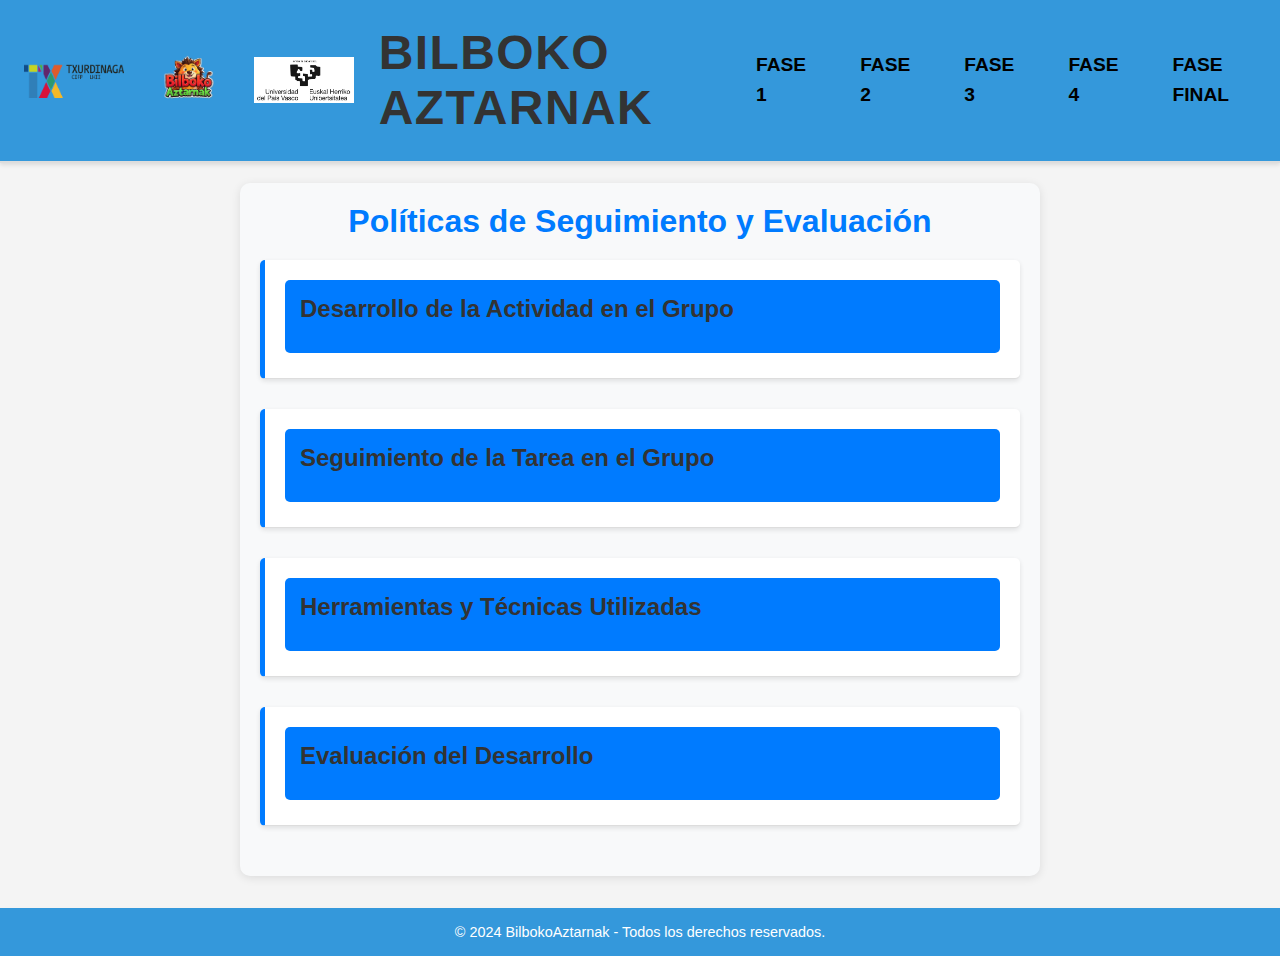
<file: entrega4.html>
<!DOCTYPE html>
<html lang="es">
    <head>
        <meta charset="UTF-8">
        <meta name="viewport" content="width=device-width, initial-scale=1.0">
        <link rel="stylesheet" href="css/styles.css">
        <title>FASE 4 - BilbokoAztarnak</title>
    </head>
    <body>
        <header>
            <div class="logo-container">
                <img src="media/logo1.png" alt="Logo 1" class="logo">
                <img src="media/logo2.png" alt="Logo 2" class="logo">
                <img src="media/logo3.png" alt="Logo 3" class="logo">
            </div>
            <h1>BILBOKO AZTARNAK</h1>
            <nav>
                <ul>
                    <li><a href="index.html">FASE 1</a></li>
                    <li><a href="entrega2.html">FASE 2</a></li>
                    <li><a href="entrega3.html">FASE 3</a></li>
                    <li><a href="entrega4.html">FASE 4</a></li>
                    <li><a href="entrefinal.html">FASE FINAL</a></li>
                </ul>
            </nav>
        </header>



        <main>
            <section class="politica-evaluacion">
                <h2>Políticas de Seguimiento y Evaluación</h2>
            
                <!-- Sección interactiva 1 -->
                <div class="section">
                    <div class="title" onclick="togglePanel(this)">
                        <h3> Desarrollo de la Actividad en el Grupo</h3>
                    </div>
                    <div class="content">
                        <p>A través de <strong>Trello</strong>, se ha gestionado la actividad del grupo de forma ordenada, utilizando un tablero llamado <em>"Erronka2_Talde2-2024-2025"</em> con las siguientes listas para organizar y evaluar el progreso:</p>
                        <ul>
                            <li><strong>Backlog:</strong> Ideas y tareas pendientes por realizar.</li>
                            <li><strong>Planning/Design:</strong> Tareas en fase de planificación y diseño.</li>
                            <li><strong>In Progress:</strong> Tareas actualmente en desarrollo.</li>
                            <li><strong>Review:</strong> Tareas completadas pendientes de revisión.</li>
                            <li><strong>Done:</strong> Tareas finalizadas.</li>
                        </ul>
                    </div>
                </div>
            
                <!-- Sección interactiva 2 -->
                <div class="section">
                    <div class="title" onclick="togglePanel(this)">
                        <h3> Seguimiento de la Tarea en el Grupo</h3>
                    </div>
                    <div class="content">
                        <p>El seguimiento se ha realizado de manera constante mediante las siguientes prácticas:</p>
                        <ul>
                            <li><strong>Asignación de tarjetas:</strong> Cada miembro del equipo se encargó de tareas específicas, como por ejemplo:
                                <ul>
                                    <li>Jimena Quiroz: "Investigar cómo hacer el juego de buscar similitudes".</li>
                                    <li>Igotz Idigoras: "Añadir botón de ajustes con opciones de sonido, idioma y animación".</li>
                                    <li>David Castillo: "Diseño de la vista del mapa".</li>
                                    <li>Jon: "Desarrollar la navegación hacia el juego desde el mapa"</li>
                                </ul>
                            </li>
                            <li>En caso , de no poder con la tarea , buscar ayuda y preguntar</li>
                            <li><strong>Movimiento entre listas:</strong> Las tareas se movieron entre las listas de <em>Backlog → Planning → In Progress → Review → Done 🎉</em>.</li>
                            <li><strong>Descripción y actualizaciones:</strong> Las tarjetas incluían información adicional, como descripciones de problemas y etiquetas.</li>
                        </ul>
                    </div>
                </div>
            
                <!-- Sección interactiva 3 -->
                <div class="section">
                    <div class="title" onclick="togglePanel(this)">
                        <h3> Herramientas y Técnicas Utilizadas</h3>
                    </div>
                    <div class="content">
                        <ul>
                            <li><strong>Reuniones periódicas:</strong> El equipo discutía el progreso y resolvía bloqueos, esto resulto facil porque estamos en clases.</li>
                            <li>Gestionar los srpint para los profesores</li>
                            <li>Tenemos grupo de whatsapp</li>
                            <li><strong>Trello como herramienta principal:</strong> Facilitó la visualización del flujo de trabajo y asignación de tareas.</li>
                            <li><strong>Etiquetas:</strong> Se utilizaron para identificar responsables y clasificar tareas según la urgencia.</li>
                            <li><strong>Control visual del progreso:</strong> Gracias a Trello, cada miembro podía ver el estado de cada tarea en tiempo real.</li>
                        </ul>
                    </div>
                </div>
            
                <!-- Sección interactiva 4 -->
                <div class="section">
                    <div class="title" onclick="togglePanel(this)">
                        <h3> Evaluación del Desarrollo</h3>
                    </div>
                    <div class="content">
                        <h4>Éxitos:</h4>
                        <ul>
                            <li>"Crear las tablas de base de datos".</li>
                            <li>"Diseño de la vista del mapa".</li>
                            <li>Los problemas encontrados (como retrasos o falta de recursos) se resolvieron rápidamente.</li>
                            <li>Unir todas las partes del proyecto</li>
                        
                            
                        </ul>
                        <h4>Aspectos a mejorar:</h4>
                        <ul>
                            <li>Mejor comunicación en tareas que pasaban a la lista <strong>Review</strong>.</li>
                            <li>Gestión de tiempos en tareas que requerían investigación adicional.</li>
                            <li>Buscar solucion a tareas que llevaron mas 45 horas</li>
                            <li>Buscar las opiniones de los profesores a la hora de no solucionar problemas</li>
                        </ul>
                    </div>
                </div>
            </section>
            <footer>
                <p>&copy; 2024 BilbokoAztarnak - Todos los derechos reservados.</p>
            </footer>
            <script>
                function togglePanel(element) {
    const content = element.nextElementSibling;
    if (content.style.display === "block") {
        content.style.display = "none";
    } else {
        content.style.display = "block";
    }
}

            </script>
            
        </main>

     

    </body>
</html>
</file>
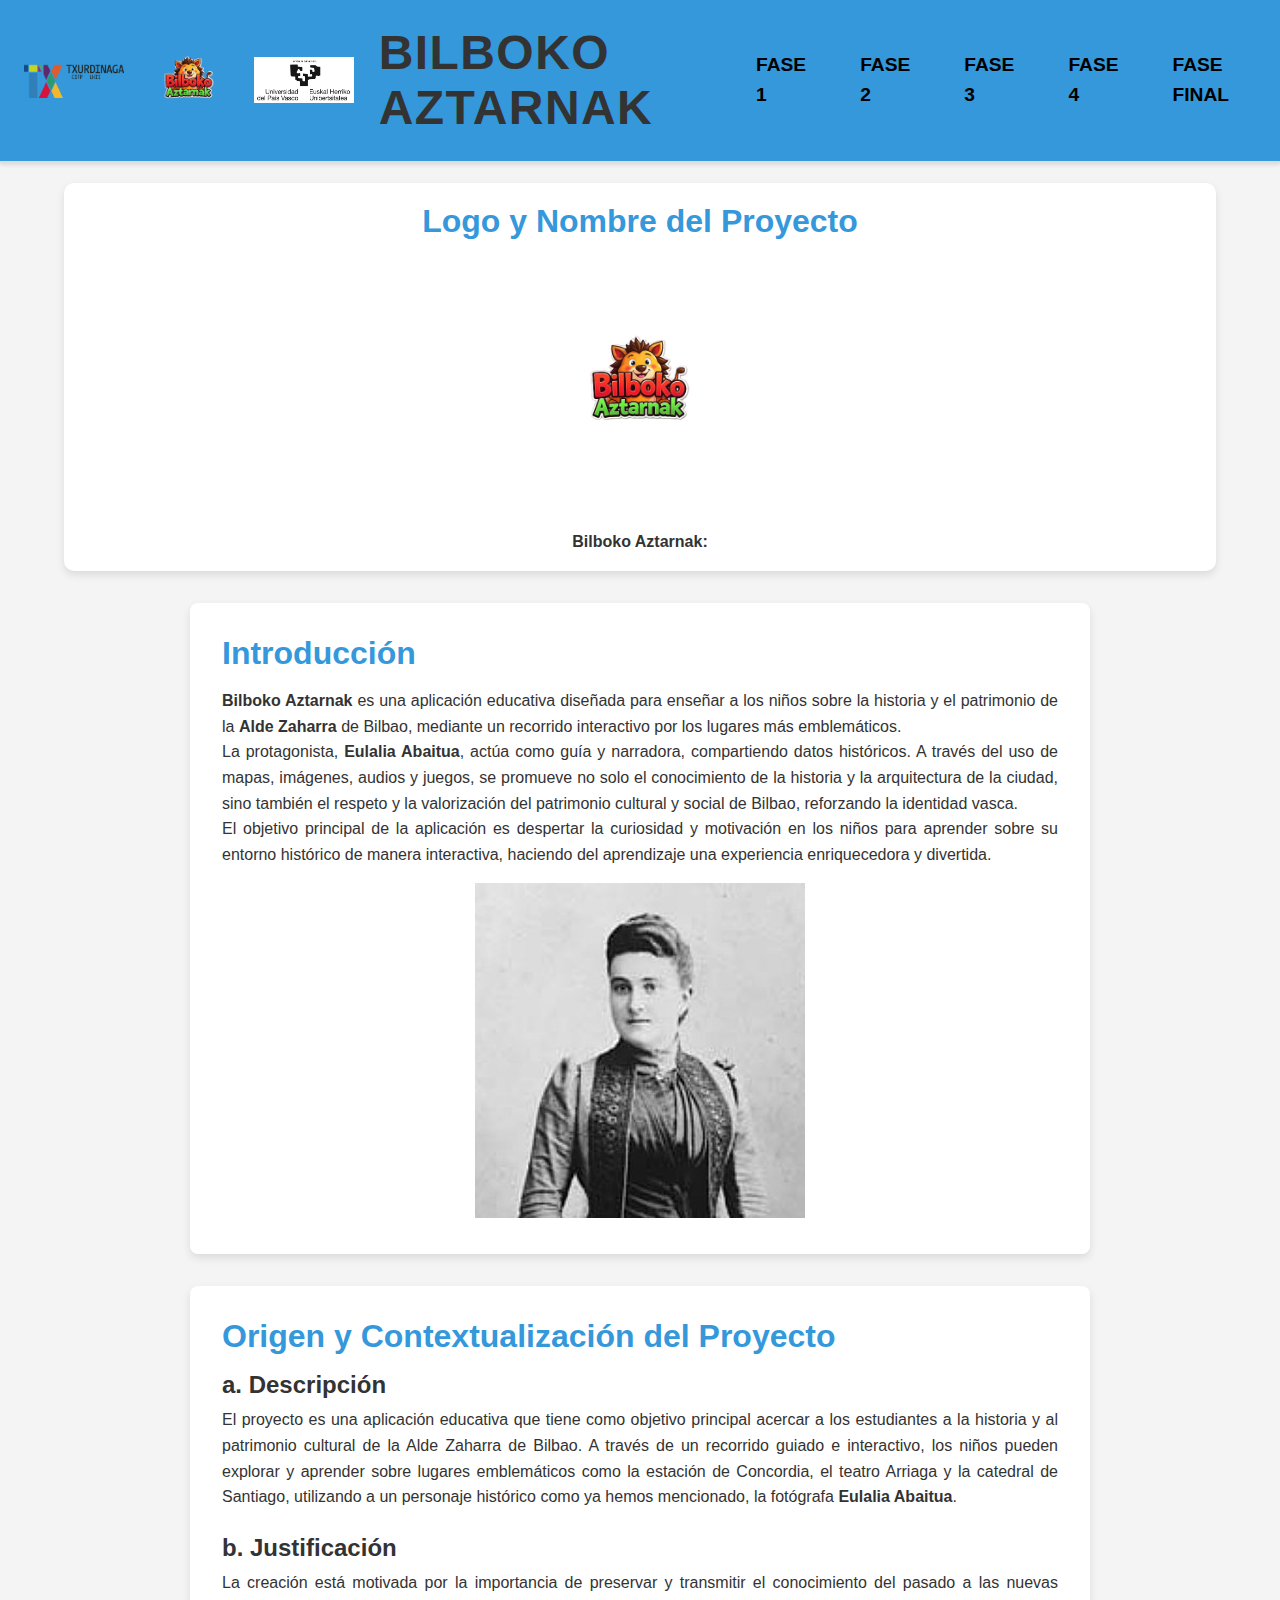
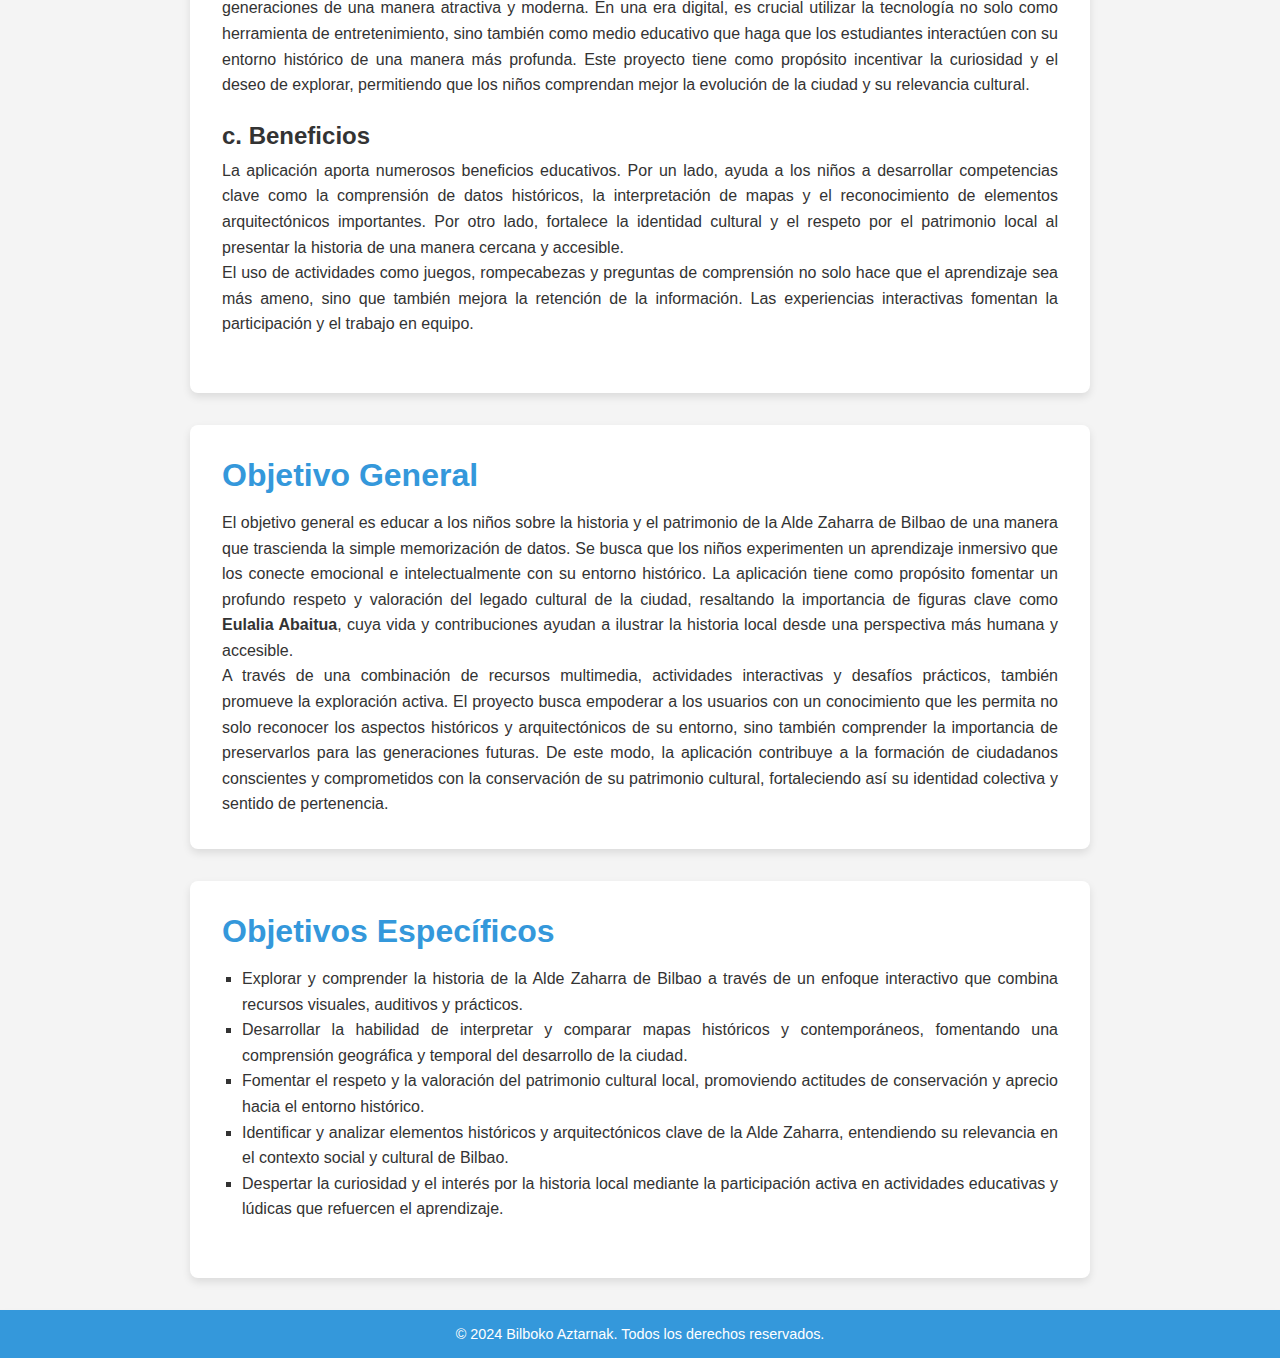
<file: html/entrega1.html>
<!DOCTYPE html>
<html lang="es">

<head>
    <meta charset="UTF-8">
    <meta http-equiv="X-UA-Compatible" content="IE=edge">
    <meta name="viewport" content="width=device-width, initial-scale=1.0">
    <title>FASE 1</title>
    <link rel="stylesheet" href="../css/styles.css">
    
</head>

<body>

    <header>
        <div class="logo-container">
            <img src="../media/logo1.png" alt="Logo 1" class="logo">
            <img src="../media/logo2.png" alt="Logo 2" class="logo">
            <img src="../media/logo3.png" alt="Logo 3" class="logo">
        </div>
        <h1>BILBOKO AZTARNAK</h1>
        <nav>
            <ul>
                <li><a href="../html/entrega1.html">FASE 1</a></li>
                <li><a href="../html/entrega2.html">FASE 2</a></li>
                <li><a href="../html/entrega3.html">FASE 3</a></li>
                <li><a href="../html/entrega4.html">FASE 4</a></li>
                <li><a href="../html/entrefinal.html">FASE FINAL</a></li>
            </ul>
        </nav>
    </header>

    <!-- Logo y Nombre del Proyecto -->
    <section id="logo-y-nombre" >
        <div> 
        <h2>Logo y Nombre del Proyecto</h2>
      </div>
        <div>
            <img src="../media/logo2.png" alt="Logo del Proyecto" width="200">
            <div> 
            <p><strong>Bilboko Aztarnak:</strong></p>
        </div>
        </div>
    </section>

<!-- Introducción -->
<section id="introduccion" ,  class="context-section">
    <h2>Introducción</h2>
    <div >
        <p>
         <strong>Bilboko Aztarnak</strong> es una aplicación educativa diseñada para enseñar a los niños sobre la historia y el patrimonio de la <strong>Alde Zaharra</strong> de Bilbao, mediante un recorrido interactivo por los lugares más emblemáticos.
        </p>
        <p>
            La protagonista, <strong>Eulalia Abaitua</strong>, actúa como guía y narradora, compartiendo datos históricos. A través del uso de mapas, imágenes, audios y juegos, se promueve no solo el conocimiento de la historia y la arquitectura de la ciudad, sino también el respeto y la valorización del patrimonio cultural y social de Bilbao, reforzando la identidad vasca.
        </p>
        <p>
            El objetivo principal de la aplicación es despertar la curiosidad y motivación en los niños para aprender sobre su entorno histórico de manera interactiva, haciendo del aprendizaje una experiencia enriquecedora y divertida.
        </p>
    </div>
    <div class="intro-image">
        <img src="/media/eulalia.jpg" alt="Imagen de Eulalia Abaitua" class="responsive-image">
    </div>
</section>

        

       <!-- Origen y Contextualización -->
<section id="origen-contextualizacion" , class="context-section">
    <h2>Origen y Contextualización del Proyecto</h2>
    
    <div class="context-section">
        <h3>a. Descripción</h3>
        <p>
            El proyecto es una aplicación educativa que tiene como objetivo principal acercar a los estudiantes a la historia y al patrimonio cultural de la Alde Zaharra de Bilbao. A través de un recorrido guiado e interactivo, los niños pueden explorar y aprender sobre lugares emblemáticos como la estación de Concordia, el teatro Arriaga y la catedral de Santiago, utilizando a un personaje histórico como ya hemos mencionado, la fotógrafa <strong>Eulalia Abaitua</strong>.
        </p>
    </div>

    <div class="context-section">
        <h3>b. Justificación</h3>
        <p>
            La creación está motivada por la importancia de preservar y transmitir el conocimiento del pasado a las nuevas generaciones de una manera atractiva y moderna. En una era digital, es crucial utilizar la tecnología no solo como herramienta de entretenimiento, sino también como medio educativo que haga que los estudiantes interactúen con su entorno histórico de una manera más profunda. Este proyecto tiene como propósito incentivar la curiosidad y el deseo de explorar, permitiendo que los niños comprendan mejor la evolución de la ciudad y su relevancia cultural.
        </p>
    </div>

    <div class="context-section">
        <h3>c. Beneficios</h3>
        <p>
            La aplicación aporta numerosos beneficios educativos. Por un lado, ayuda a los niños a desarrollar competencias clave como la comprensión de datos históricos, la interpretación de mapas y el reconocimiento de elementos arquitectónicos importantes. Por otro lado, fortalece la identidad cultural y el respeto por el patrimonio local al presentar la historia de una manera cercana y accesible.
        </p>
        <p>
            El uso de actividades como juegos, rompecabezas y preguntas de comprensión no solo hace que el aprendizaje sea más ameno, sino que también mejora la retención de la información. Las experiencias interactivas fomentan la participación y el trabajo en equipo.
        </p>
    </div>
</section>

<!-- Objetivo General -->
<section id="objetivo-general" , class="context-section">
    <h2>Objetivo General</h2>
    <div >
        <p>
            El objetivo general es educar a los niños sobre la historia y el patrimonio de la Alde Zaharra de Bilbao de una manera que trascienda la simple memorización de datos. Se busca que los niños experimenten un aprendizaje inmersivo que los conecte emocional e intelectualmente con su entorno histórico. La aplicación tiene como propósito fomentar un profundo respeto y valoración del legado cultural de la ciudad, resaltando la importancia de figuras clave como <strong>Eulalia Abaitua</strong>, cuya vida y contribuciones ayudan a ilustrar la historia local desde una perspectiva más humana y accesible.
        </p>
        <p>
            A través de una combinación de recursos multimedia, actividades interactivas y desafíos prácticos, también promueve la exploración activa. El proyecto busca empoderar a los usuarios con un conocimiento que les permita no solo reconocer los aspectos históricos y arquitectónicos de su entorno, sino también comprender la importancia de preservarlos para las generaciones futuras. De este modo, la aplicación contribuye a la formación de ciudadanos conscientes y comprometidos con la conservación de su patrimonio cultural, fortaleciendo así su identidad colectiva y sentido de pertenencia.
        </p>
    </div>
</section>

<!-- Objetivos Específicos -->
<section id="objetivos-especificos" >
    <h2>Objetivos Específicos</h2>
    <ul class="context-section">
        <li>Explorar y comprender la historia de la Alde Zaharra de Bilbao a través de un enfoque interactivo que combina recursos visuales, auditivos y prácticos.</li>
        <li>Desarrollar la habilidad de interpretar y comparar mapas históricos y contemporáneos, fomentando una comprensión geográfica y temporal del desarrollo de la ciudad.</li>
        <li>Fomentar el respeto y la valoración del patrimonio cultural local, promoviendo actitudes de conservación y aprecio hacia el entorno histórico.</li>
        <li>Identificar y analizar elementos históricos y arquitectónicos clave de la Alde Zaharra, entendiendo su relevancia en el contexto social y cultural de Bilbao.</li>
        <li>Despertar la curiosidad y el interés por la historia local mediante la participación activa en actividades educativas y lúdicas que refuercen el aprendizaje.</li>
    </ul>
</section>


    <footer>
        <p>&copy; 2024 Bilboko Aztarnak. Todos los derechos reservados.</p>
    </footer>

</body>
</html>
</file>
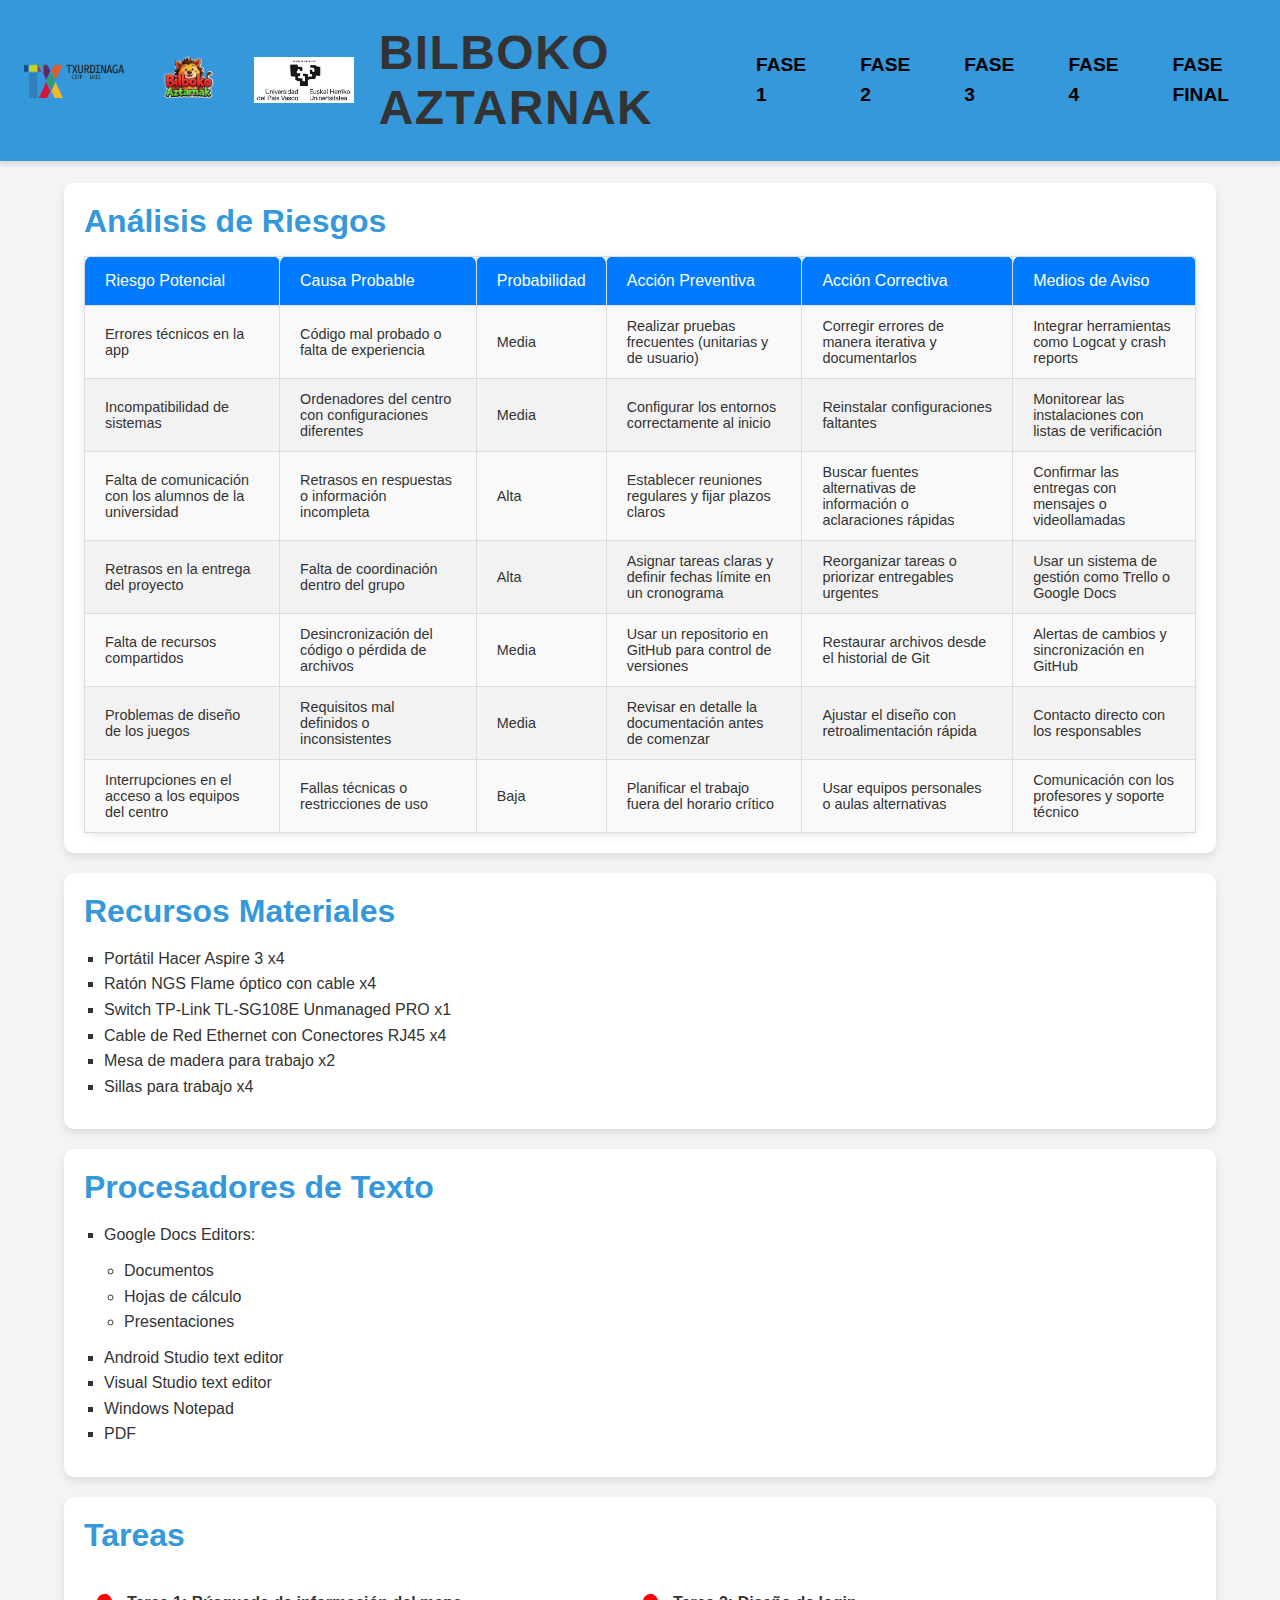
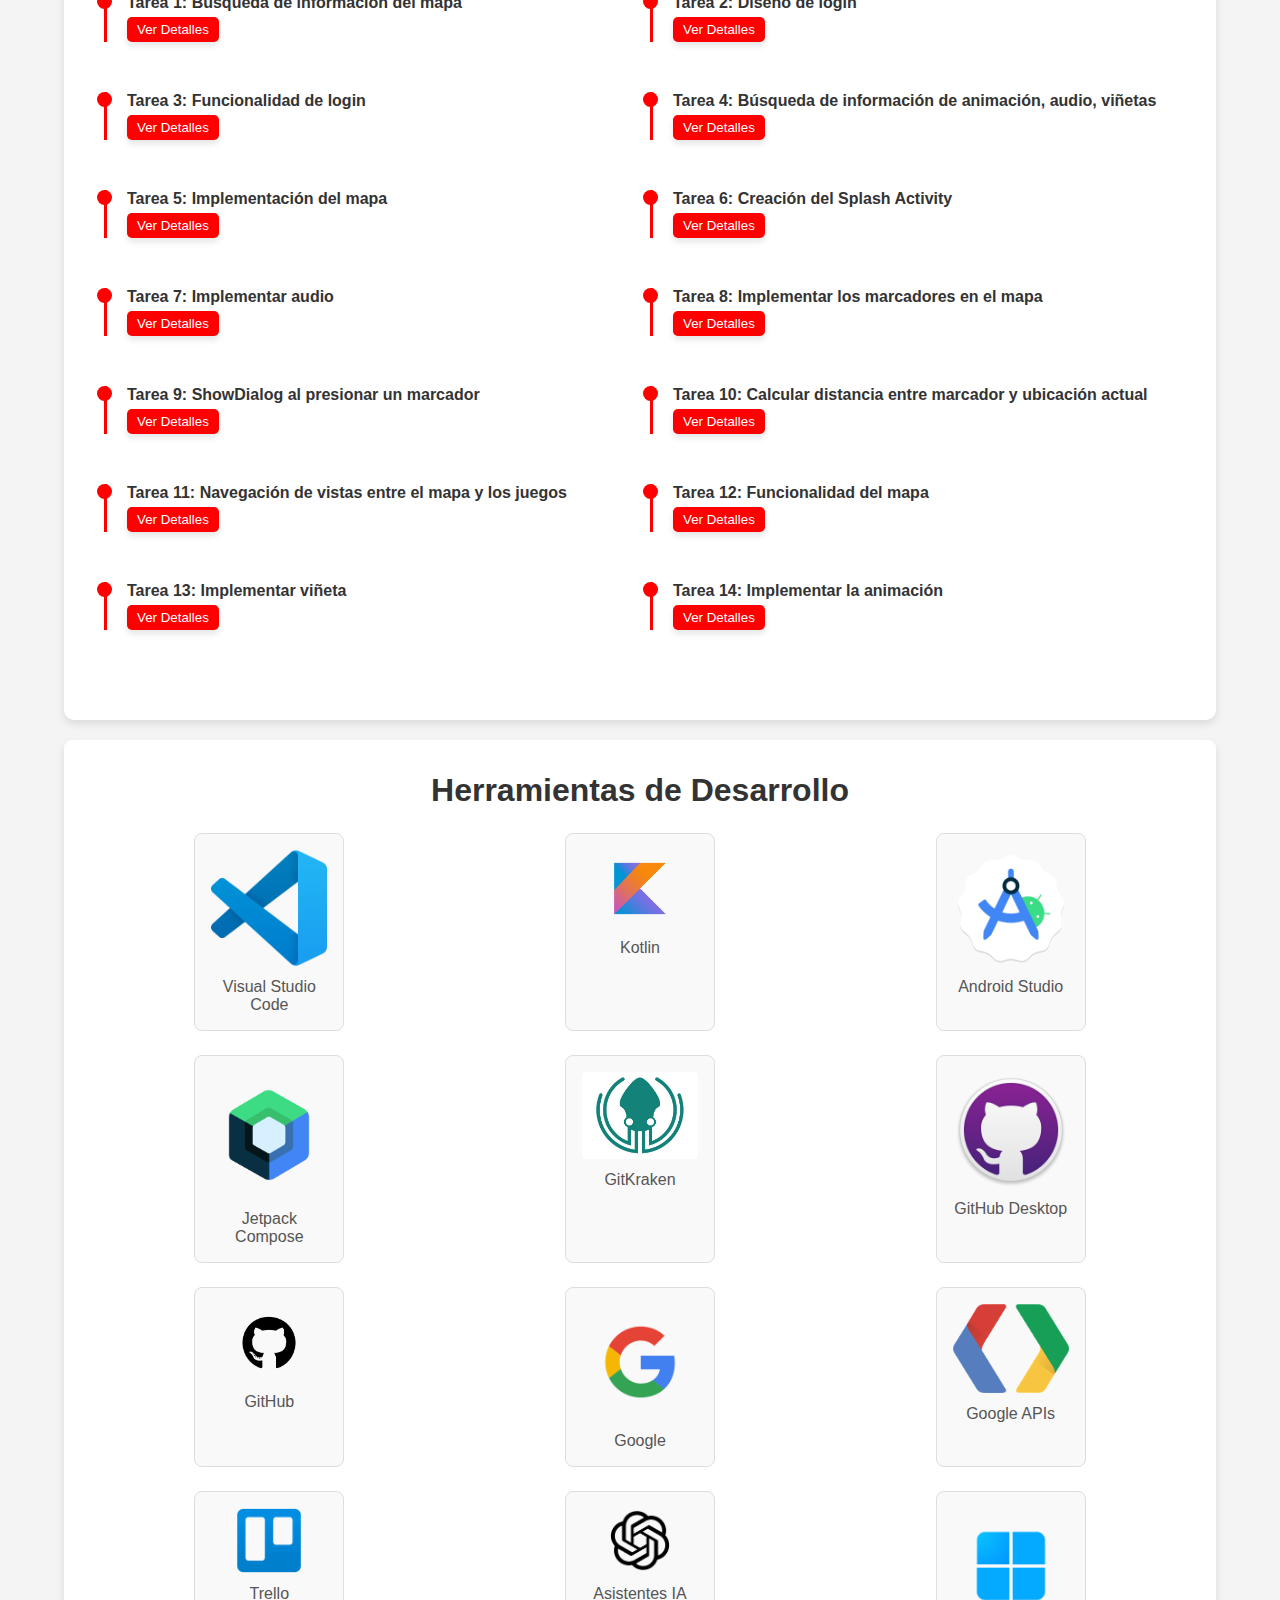
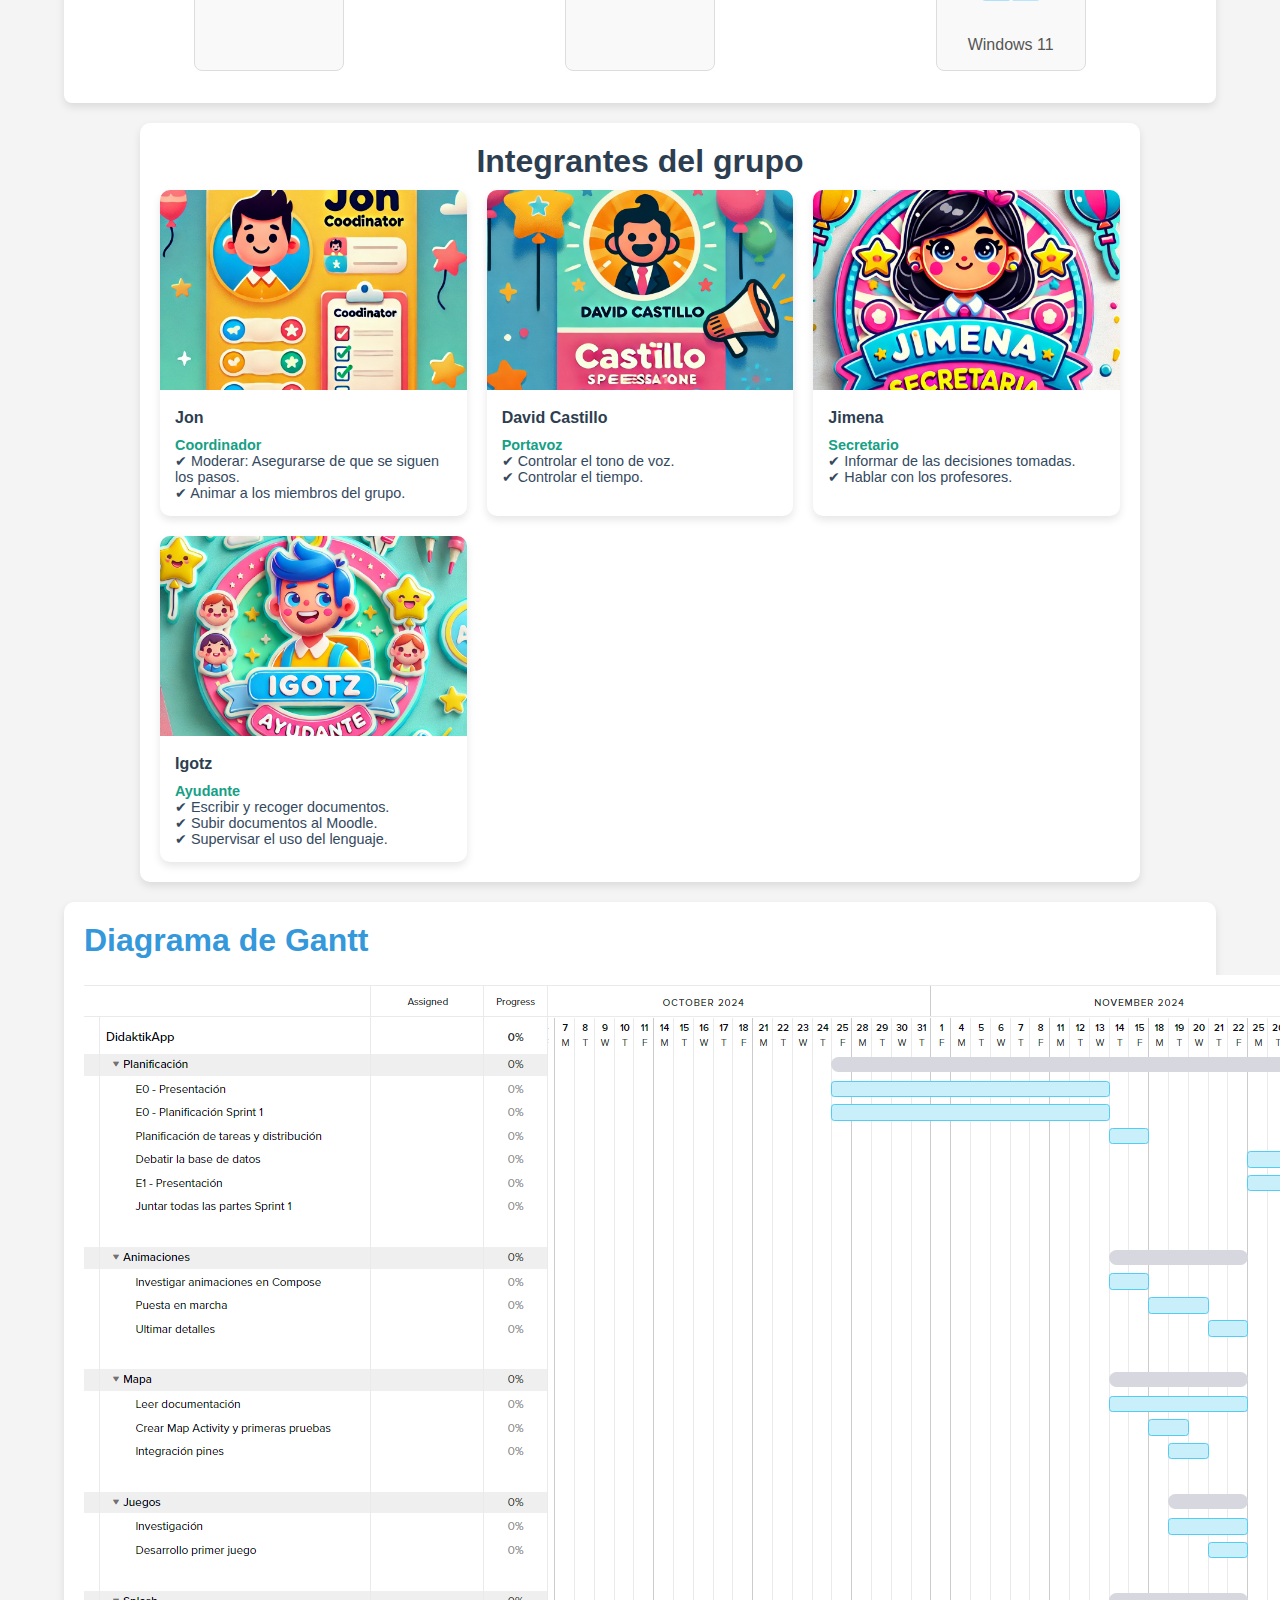
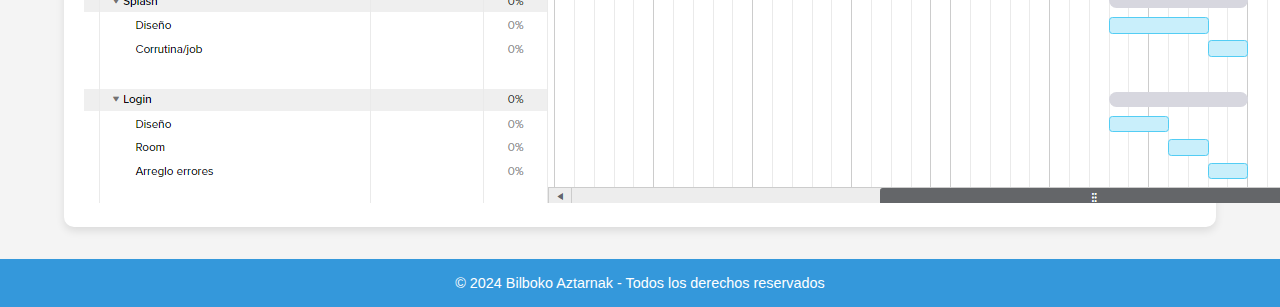
<file: html/entrega2.html>
<!DOCTYPE html>
<html lang="es">

<head>
    <meta charset="UTF-8">
    <meta name="viewport" content="width=device-width, initial-scale=1.0">
    <title>Fase 2 - Bilboko Aztarnak</title>
    <link rel="stylesheet" href="../css/styles.css">
</head>

<body>

    <header>
        <div class="logo-container">
            <img src="../media/logo1.png" alt="Logo 1" class="logo">
            <img src="../media/logo2.png" alt="Logo 2" class="logo">
            <img src="../media/logo3.png" alt="Logo 3" class="logo">
        </div>
        <h1>BILBOKO AZTARNAK</h1>
        <nav>
            <ul>
                <li><a href="../html/entrega1.html">FASE 1</a></li>
                <li><a href="../html/entrega2.html">FASE 2</a></li>
                <li><a href="../html/entrega3.html">FASE 3</a></li>
                <li><a href="../html/entrega4.html">FASE 4</a></li>
                <li><a href="../html/entrefinal.html">FASE FINAL</a></li>
            </ul>
        </nav>
    </header>

    <main>
        <!-- Sección de Análisis de Riesgos -->
        <section id="riesgos">
            <h2>Análisis de Riesgos</h2>
            <table>
                <thead>
                    <tr>
                        <th>Riesgo Potencial</th>
                        <th>Causa Probable</th>
                        <th>Probabilidad</th>
                        <th>Acción Preventiva</th>
                        <th>Acción Correctiva</th>
                        <th>Medios de Aviso</th>
                    </tr>
                </thead>
                <tbody>
                    <tr>
                        <td>Errores técnicos en la app</td>
                        <td>Código mal probado o falta de experiencia</td>
                        <td>Media</td>
                        <td>Realizar pruebas frecuentes (unitarias y de usuario)</td>
                        <td>Corregir errores de manera iterativa y documentarlos</td>
                        <td>Integrar herramientas como Logcat y crash reports</td>
                    </tr>
                    <tr>
                        <td>Incompatibilidad de sistemas</td>
                        <td>Ordenadores del centro con configuraciones diferentes</td>
                        <td>Media</td>
                        <td>Configurar los entornos correctamente al inicio</td>
                        <td>Reinstalar configuraciones faltantes</td>
                        <td>Monitorear las instalaciones con listas de verificación</td>
                    </tr>
                    <tr>
                        <td>Falta de comunicación con los alumnos de la universidad</td>
                        <td>Retrasos en respuestas o información incompleta</td>
                        <td>Alta</td>
                        <td>Establecer reuniones regulares y fijar plazos claros</td>
                        <td>Buscar fuentes alternativas de información o aclaraciones rápidas</td>
                        <td>Confirmar las entregas con mensajes o videollamadas</td>
                    </tr>
                    <tr>
                        <td>Retrasos en la entrega del proyecto</td>
                        <td>Falta de coordinación dentro del grupo</td>
                        <td>Alta</td>
                        <td>Asignar tareas claras y definir fechas límite en un cronograma</td>
                        <td>Reorganizar tareas o priorizar entregables urgentes</td>
                        <td>Usar un sistema de gestión como Trello o Google Docs</td>
                    </tr>
                    <tr>
                        <td>Falta de recursos compartidos</td>
                        <td>Desincronización del código o pérdida de archivos</td>
                        <td>Media</td>
                        <td>Usar un repositorio en GitHub para control de versiones</td>
                        <td>Restaurar archivos desde el historial de Git</td>
                        <td>Alertas de cambios y sincronización en GitHub</td>
                    </tr>
                    <tr>
                        <td>Problemas de diseño de los juegos</td>
                        <td>Requisitos mal definidos o inconsistentes</td>
                        <td>Media</td>
                        <td>Revisar en detalle la documentación antes de comenzar</td>
                        <td>Ajustar el diseño con retroalimentación rápida</td>
                        <td>Contacto directo con los responsables</td>
                    </tr>
                    <tr>
                        <td>Interrupciones en el acceso a los equipos del centro</td>
                        <td>Fallas técnicas o restricciones de uso</td>
                        <td>Baja</td>
                        <td>Planificar el trabajo fuera del horario crítico</td>
                        <td>Usar equipos personales o aulas alternativas</td>
                        <td>Comunicación con los profesores y soporte técnico</td>
                    </tr>
                </tbody>
            </table>
        </section>

        <!-- Sección de Recursos Materiales -->
        <section id="recursos-materiales">
            <h2>Recursos Materiales</h2>
            <ul>
                <li>Portátil Hacer Aspire 3 x4</li>
                <li>Ratón NGS Flame óptico con cable x4</li>
                <li>Switch TP-Link TL-SG108E Unmanaged PRO x1</li>
                <li>Cable de Red Ethernet con Conectores RJ45 x4</li>
                <li>Mesa de madera para trabajo x2</li>
                <li>Sillas para trabajo x4</li>
            </ul>
        </section>

        <!-- Sección de Procesadores de Texto -->
        <section id="procesadores-de-texto">
            <h2>Procesadores de Texto</h2>
            <ul>
                <li>Google Docs Editors:
                    <ul class="sub-list">
                        <li>Documentos</li>
                        <li>Hojas de cálculo</li>
                        <li>Presentaciones</li>
                    </ul>
                </li>
                <li>Android Studio text editor</li>
                <li>Visual Studio text editor</li>
                <li>Windows Notepad</li>
                <li>PDF</li>
            </ul>
        </section>




   <section id="tareas">

    <h2>Tareas</h2>

    <div class="timeline">
        <div class="timeline-event">
            <h4>Tarea 1: Búsqueda de información del mapa</h4>
            <button onclick="toggleDetails(this)">Ver Detalles</button>
            <div class="details">
                <p>Descripción:Recopilar información relevante sobre el uso de mapas en aplicaciones móviles y seleccionar la API adecuada.>
                <ul>
                    <li>Subtareas:
                        <ul>
                            <li>Investigar APIs de mapas disponibles.</li>
                            <li>Identificar las funcionalidades clave requeridas para la aplicación.</li>
                        </ul>
                    </li>
                    <li>Fecha de inicio: 11/11/2024</li>
                    <li>Fecha final: 28/11/2024</li>
                    <li>Responsable: Jon</li>
                    <li>Responsable: David</li>
                </ul>
            </div>
        </div>
        <!-- Más tareas aquí -->

        <div class="timeline-event">
            <h4>Tarea 2: Diseño de login</h4>
            <button onclick="toggleDetails(this)">Ver Detalles</button>
            <div class="details">
                <p>Descripción: Diseñar la interfaz de usuario para la pantalla de login de la aplicación.</p>
                <ul>
                    <li>Subtareas:
                        <ul>
                            <li>Definir campos de entrada y diseño visual.</li>
                            <li>Crear prototipos para la pantalla de login.</li>
                        </ul>
                    </li>
                    <li>Fecha de inicio: 11/11/2024</li>
                    <li>Fecha final: 27/11/2024</li>
                    <li>Responsable: Igotz</li>
                </ul>
            </div>
        </div>




        <div class="timeline-event">
            <h4>Tarea 3: Funcionalidad de login</h4>
            <button onclick="toggleDetails(this)">Ver Detalles</button>
            <div class="details">
                <p>Descripción: Implementar la funcionalidad de login para los usuarios mediante Room</p>
                <ul>
                    <li>Subtareas:
                        <ul>
                            <li>mplementar la funcionalidad de Room.</li>
                            <li>Realizar pruebas para verificar el funcionamiento del login.
                            </li>
                        </ul>
                    </li>
                    <li>Fecha de inicio: 11/11/2024</li>
                    <li>Fecha final: 27/11/2024</li>
                    <li>Responsable: Igotz</li>
                    <li>Responsable: Jon</li>

                </ul>
            </div>
        </div>


        <div class="timeline-event">
            <h4>Tarea 4: Búsqueda de información de animación, audio, viñetas</h4>
            <button onclick="toggleDetails(this)">Ver Detalles</button>
            <div class="details">
                <p>Descripción: Recopilar información y recursos para las animaciones, efectos de audio y diseño de viñetas.
                </p>
                <ul>
                    <li>Subtareas:
                        <ul>
                            <li> Identificar herramientas para la creación de animaciones.
                            </li>
                            <li> Recopilar efectos de audio y música de fondo.
                            </li>
                           
                        </ul>
                    </li>
                    <li>Fecha de inicio: 11/11/2024</li>
                    <li>Fecha final: 12/11/2024</li>
                    <li>Responsable: Jimena</li>
                </ul>
            </div>
        </div>

    
    

    <div class="timeline-event">
        <h4>Tarea 5: Implementación del mapa</h4>
        <button onclick="toggleDetails(this)">Ver Detalles</button>
        <div class="details">
            <p>Descripción: Añadir el mapa a la aplicación y configurar su visualización.</p>
            <ul>
                <li>Subtareas:
                    <ul>
                        <li>Integrar la API del mapa</li>
                        <li>Configurar permisos de ubicación.</li>
                    </ul>
                </li>
                <li>Fecha de inicio: 11/11/2024</li>
                <li>Fecha final: 27/11/2024</li>
                <li>Responsable: Jon</li>
                <li>Responsable: David</li>

                
            </ul>
        </div>
    </div>





<div class="timeline-event">
    <h4>Tarea 6:   Creación del Splash Activity</h4>
    <button onclick="toggleDetails(this)">Ver Detalles</button>
    <div class="details">
        <p>Descripción:Desarrollar una pantalla de splash que se muestra al iniciar la aplicación.
        </p>
        <ul>
            <li>Subtareas:
                <ul>
                    <li> Crear la animación de carga.
                    </li>
                    <li>Configurar el tiempo de duración del splash.</li>
                </ul>
            </li>
            <li>Fecha de inicio: 11/11/2024</li>
            <li>Fecha final: 12/11/2024</li>
            <li>Responsable: Igotz</li>
        </ul>
    </div>
</div>




<div class="timeline-event">
    <h4>Tarea 7: Implementar audio</h4>
    <button onclick="toggleDetails(this)">Ver Detalles</button>
    <div class="details">
        <p>Descripción: Añadir efectos de sonido y música de fondo en la aplicación..</p>
        <ul>
            <li>Subtareas:
                <ul>
                    <li>Integrar archivos de audio en el proyecto.</li>
                    <li>Configurar reproducción automática y efectos sonoros.</li>
                </ul>
            </li>
            <li>Fecha de inicio: 18/11/2024</li>
            <li>Fecha final:20/11/2024 </li>
            <li>Responsable: Jimena</li>
        </ul>
    </div>
</div>

<div class="timeline-event">
    <h4>Tarea 8: Implementar los marcadores en el mapa</h4>
    <button onclick="toggleDetails(this)">Ver Detalles</button>
    <div class="details">
        <p>Descripción: Diseñar la interfaz de usuario para la pantalla de login de la aplicación.</p>
        <ul>
            <li>Subtareas:
                <ul>
                    <li>Definir ubicaciones de los marcadores.
                    </li>
                    <li>Configurar la interacción con cada marcador.</li>
                </ul>
            </li>
            <li>Fecha de inicio: 18/11/2024</li>
            <li>Fecha final: 22/11/2024</li>
            <li>Responsable: Jon</li>
            <li>Responsable: David</li>

        </ul>
    </div>
</div>



<div class="timeline-event">
    <h4>Tarea 9: ShowDialog al presionar un marcador</h4>
    <button onclick="toggleDetails(this)">Ver Detalles</button>
    <div class="details">
        <p>Descripción: Mostrar un diálogo con información al seleccionar un marcador en el mapa.</p>
        <ul>
            <li>Subtareas:
                <ul>
                    <li>Diseñar el layout del diálogo.</li>
                    <li>Programar la acción para mostrar el diálogo al presionar un marcador.</li>
                </ul>
            </li>
            <li>Fecha de inicio: 18/11/2024</li>
            <li>Fecha final: 23/11/2024</li>
            <li>Responsable: Jon</li>
            <li>Responsable: David</li>
        </ul>
    </div>
</div>




<div class="timeline-event">
    <h4>Tarea 10: Calcular distancia entre marcador y ubicación actual
    </h4>
    <button onclick="toggleDetails(this)">Ver Detalles</button>
    <div class="details">
        <p>Descripción: Implementar la funcionalidad para calcular la distancia entre la ubicación actual del usuario y un marcador en el mapa.</p>
        <ul>
            <li>Subtareas:
                <ul>
                    <li>Obtener la ubicación actual del usuario.</li>
                    <li>Calcular y mostrar la distancia al marcador.</li>
                </ul>
            </li>
            <li>Fecha de inicio: 18/11/2024</li>
            <li>Fecha final: 27/11/2024</li>
            <li>Responsable: Jon</li>
            <li>Responsable: David</li>

        </ul>
    </div>
</div>

<div class="timeline-event">
    <h4>Tarea 11:  Navegación de vistas entre el mapa y los juegos
    </h4>
    <button onclick="toggleDetails(this)">Ver Detalles</button>
    <div class="details">
        <p>Descripción: Crear la navegación para cambiar entre la vista del mapa y la sección de juegos.</p>
        <ul>
            <li>Subtareas:
                <ul>
                    <li> Implementar botones de navegación.</li>
                    <li>Configurar las transiciones de vista..</li>
                </ul>
            </li>
            <li>Fecha de inicio: 18/11/2024</li>
            <li>Fecha final: 27/11/2024</li>
            <li>Responsable: Jon</li>
            <li>Responsable: David</li>

        </ul>
    </div>
</div>


<div class="timeline-event">
    <h4>Tarea 12:  Funcionalidad del mapa
    </h4>
    <button onclick="toggleDetails(this)">Ver Detalles</button>
    <div class="details">
        <p>Descripción: Añadir las funcionalidades clave al mapa, como el zoom, búsqueda y actualización de la ubicación.
            </p>
        <ul>
            <li>Subtareas:
                <ul>
                    <li>Configurar el zoom y la búsqueda.</li>
                    <li>Probar la actualización automática de la ubicación.
                    </li>
                </ul>
            </li>
            <li>Fecha de inicio: 18/11/2024</li>
            <li>Fecha final: 27/11/2024</li>
            <li>Responsable: Jon</li>
            <li>Responsable: David</li>

        </ul>
    </div>
</div>

<div class="timeline-event">
    <h4>Tarea 13:   Implementar viñeta
    </h4>
    <button onclick="toggleDetails(this)">Ver Detalles</button>
    <div class="details">
        <p>Descripción:Añadir una viñeta para contar una historia en la aplicación.
            </p>
        <ul>
            <li>Subtareas:
                <ul>
                    <li>Diseñar el layout de la viñeta.
                    </li>
                    <li>sincronizar con el audio
                    </li>
                </ul>
            </li>
            <li>Fecha de inicio: 18/11/2024</li>
            <li>Fecha final: 27/11/2024</li>
            <li>Responsable: Jimena</li>

        </ul>
    </div>
</div>
<div class="timeline-event">
    <h4>Tarea 14:  Implementar la animación
    </h4>
    <button onclick="toggleDetails(this)">Ver Detalles</button>
    <div class="details">
        <p>Descripción:Añadir una animación específica en la aplicación para hacerla más atractiva.

            </p>
        <ul>
            <li>Subtareas:
                <ul>
                    <li>Diseñar el personaje 
                    </li>
                    <li>Crear efecto de animacion
                    </li>
                </ul>
            </li>
            <li>Fecha de inicio: 18/11/2024</li>
            <li>Fecha final: 27/11/2024</li>
            <li>Responsable: Jimena</li>

        </ul>
    </div>
</div>



  </div>








   
    
   </section>





        <!-- Sección de Herramientas de Desarrollo -->
        <section id="Herramientas-desarrollo">
            <h2>Herramientas de Desarrollo</h2>
            <div class="grid">
                <div class="grid-item">
                    <img src="../media/herramientas_desarrollo/vscode.png" alt="Visual Studio Code">
                    <p>Visual Studio Code</p>
                </div>
                <div class="grid-item">
                    <img src="../media/herramientas_desarrollo/kotlinLogo.png" alt="Kotlin">
                    <p>Kotlin</p>
                </div>
                <div class="grid-item">
                    <img src="../media/herramientas_desarrollo/android.png" alt="Android Studio">
                    <p>Android Studio</p>
                </div>
                <div class="grid-item">
                    <img src="../media/herramientas_desarrollo/jetpack.png" alt="Jetpack Compose">
                    <p>Jetpack Compose</p>
                </div>
                <div class="grid-item">
                    <img src="../media/herramientas_desarrollo/gitkraken.png" alt="GitKraken">
                    <p>GitKraken</p>
                </div>
                <div class="grid-item">
                    <img src="../media/herramientas_desarrollo/GHdesktop.png" alt="GitHub Desktop">
                    <p>GitHub Desktop</p>
                </div>
                <div class="grid-item">
                    <img src="../media/herramientas_desarrollo/githubLogo.png" alt="GitHub">
                    <p>GitHub</p>
                </div>
                <div class="grid-item">
                    <img src="../media/herramientas_desarrollo/googleLogo.png" alt="Google">
                    <p>Google</p>
                </div>
                <div class="grid-item">
                    <img src="../media/herramientas_desarrollo/googleAPI.png" alt="Google APIs">
                    <p>Google APIs</p>
                </div>
                <div class="grid-item">
                    <img src="../media/herramientas_desarrollo/trelloLogo.png" alt="Trello">
                    <p>Trello</p>
                </div>
                <div class="grid-item">
                    <img src="../media/herramientas_desarrollo/ChatGPT-Logo.png" alt="Asistentes IA">
                    <p>Asistentes IA</p>
                </div>
                <div class="grid-item">
                    <img src="../media/herramientas_desarrollo/Windows11.png" alt="Windows 11">
                    <p>Windows 11</p>
                </div>
            </div>
        </section>
        

        <section class="team-section">
            <h2>Integrantes del grupo</h2>
            
            <div class="team-container">
                <!-- Tarjeta de Jon -->
                <div class="team-card">
                    <img src="../perfil/jon.png" alt="Jon" class="team-img">
                    <div class="team-info">
                        <h4>Jon</h4>
                        <p><strong>Coordinador</strong></p>
                        <p>✔ Moderar: Asegurarse de que se siguen los pasos.<br>
                           ✔ Animar a los miembros del grupo.</p>
                    </div>
                </div>
        
                <!-- Tarjeta de David -->
                <div class="team-card">
                    <img src="../perfil/david.png" alt="David" class="team-img">
                    <div class="team-info">
                        <h4>David Castillo</h4>
                        <p><strong> Portavoz</strong></p>
                        <p>✔ Controlar el tono de voz.<br>
                           ✔ Controlar el tiempo.</p>
                    </div>
                </div>
        
                <!-- Tarjeta de Jimena -->
                <div class="team-card">
                    <img src="../perfil/jimena.png" alt="Jimena" class="team-img">
                    <div class="team-info">
                        <h4>Jimena</h4>
                        <p><strong> Secretario</strong></p>
                        <p>✔ Informar de las decisiones tomadas.<br>
                           ✔ Hablar con los profesores.</p>
                    </div>
                </div>
        
                <!-- Tarjeta de Igotz -->
                <div class="team-card">
                    <img src="../perfil/igotz.png" alt="Igotz" class="team-img">
                    <div class="team-info">
                        <h4>Igotz</h4>
                        <p><strong>Ayudante</strong></p>
                        <p>✔ Escribir y recoger documentos.<br>
                           ✔ Subir documentos al Moodle.<br>
                           ✔ Supervisar el uso del lenguaje.</p>
                    </div>
                </div>
            </div>
        </section>

		<section id="gannt">
			<h2>Diagrama de Gantt</h2>
			<img src="../media/gantt.png" alt="Diagrama de Gantt">
		</section>







    </main>








    <footer>
        <p>&copy; 2024 Bilboko Aztarnak - Todos los derechos reservados</p>
    </footer>



    <script>
        function toggleDetails(button) {
            const details = button.nextElementSibling;
            if (details.style.display === "block") {
                details.style.display = "none";
                button.textContent = "Ver Detalles";
            } else {
                details.style.display = "block";
                button.textContent = "Ocultar Detalles";
            }
        }
    </script>
</body>

</html>
</file>
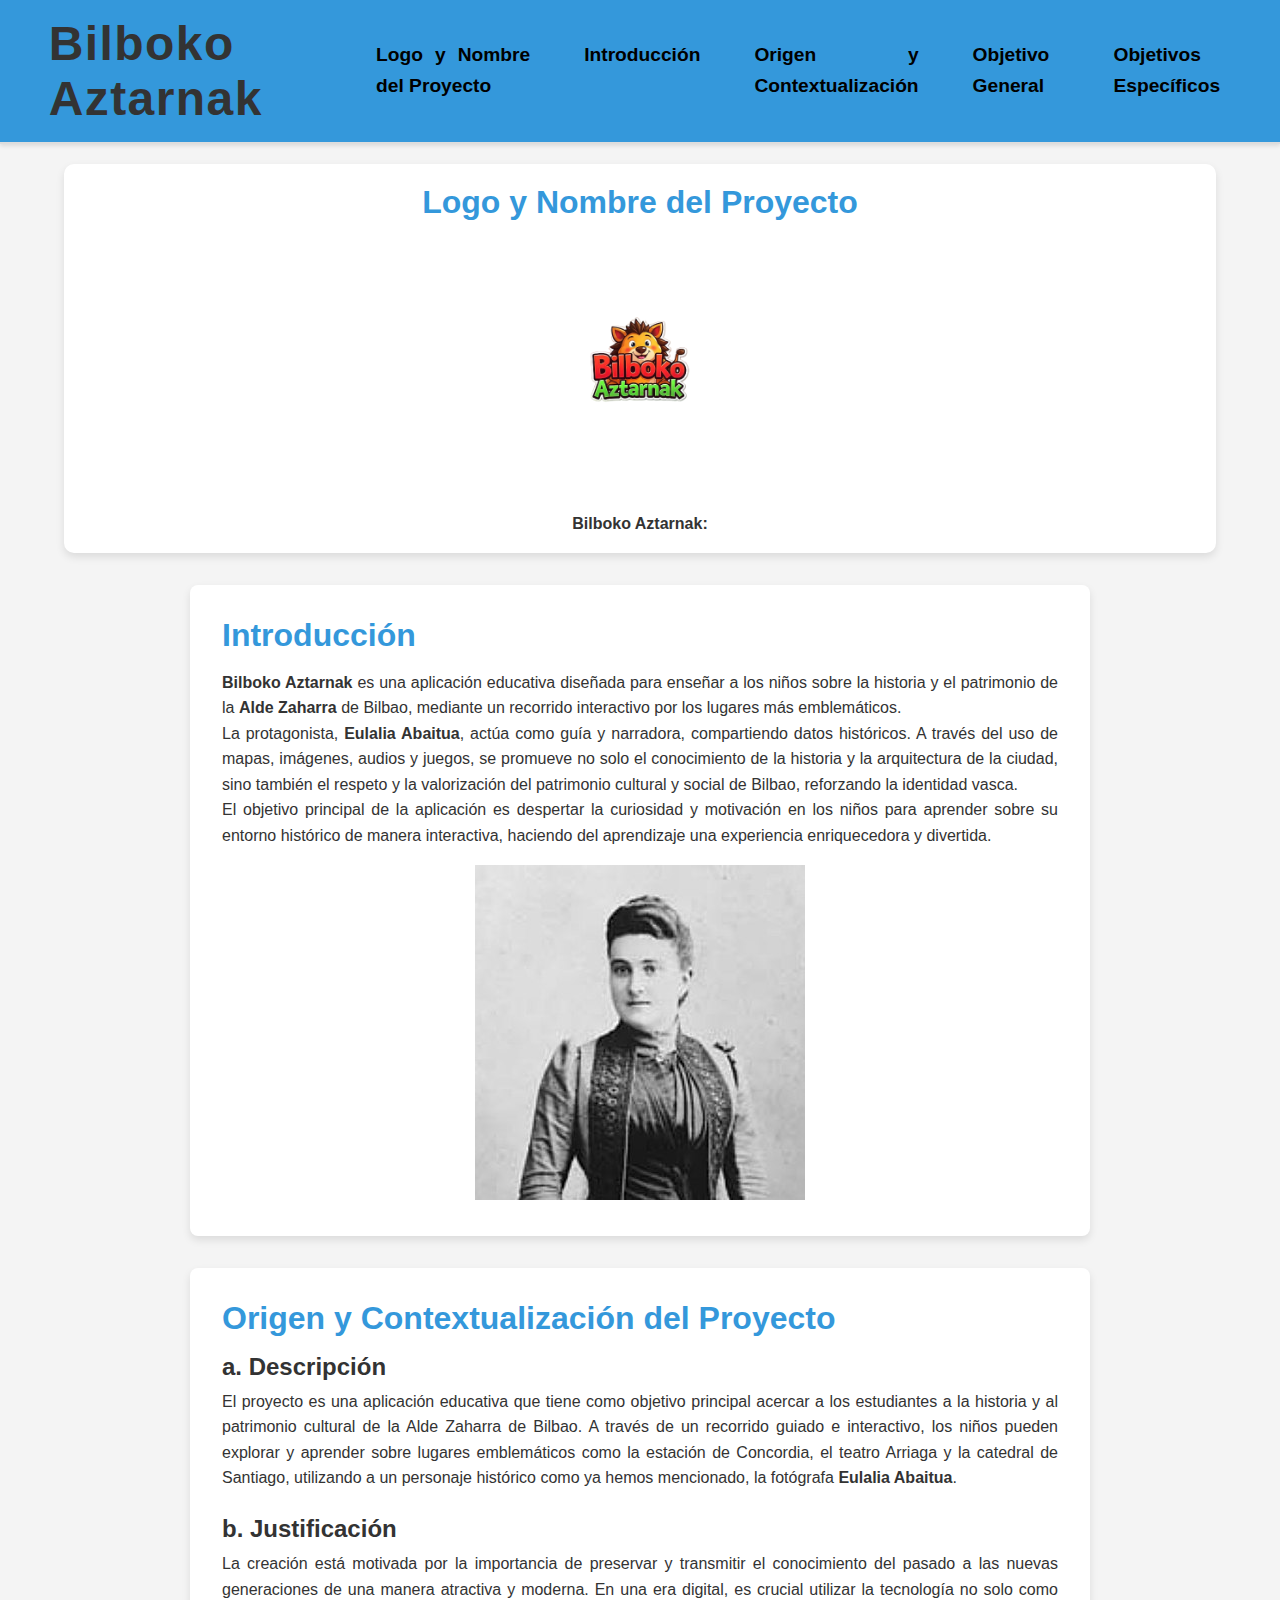
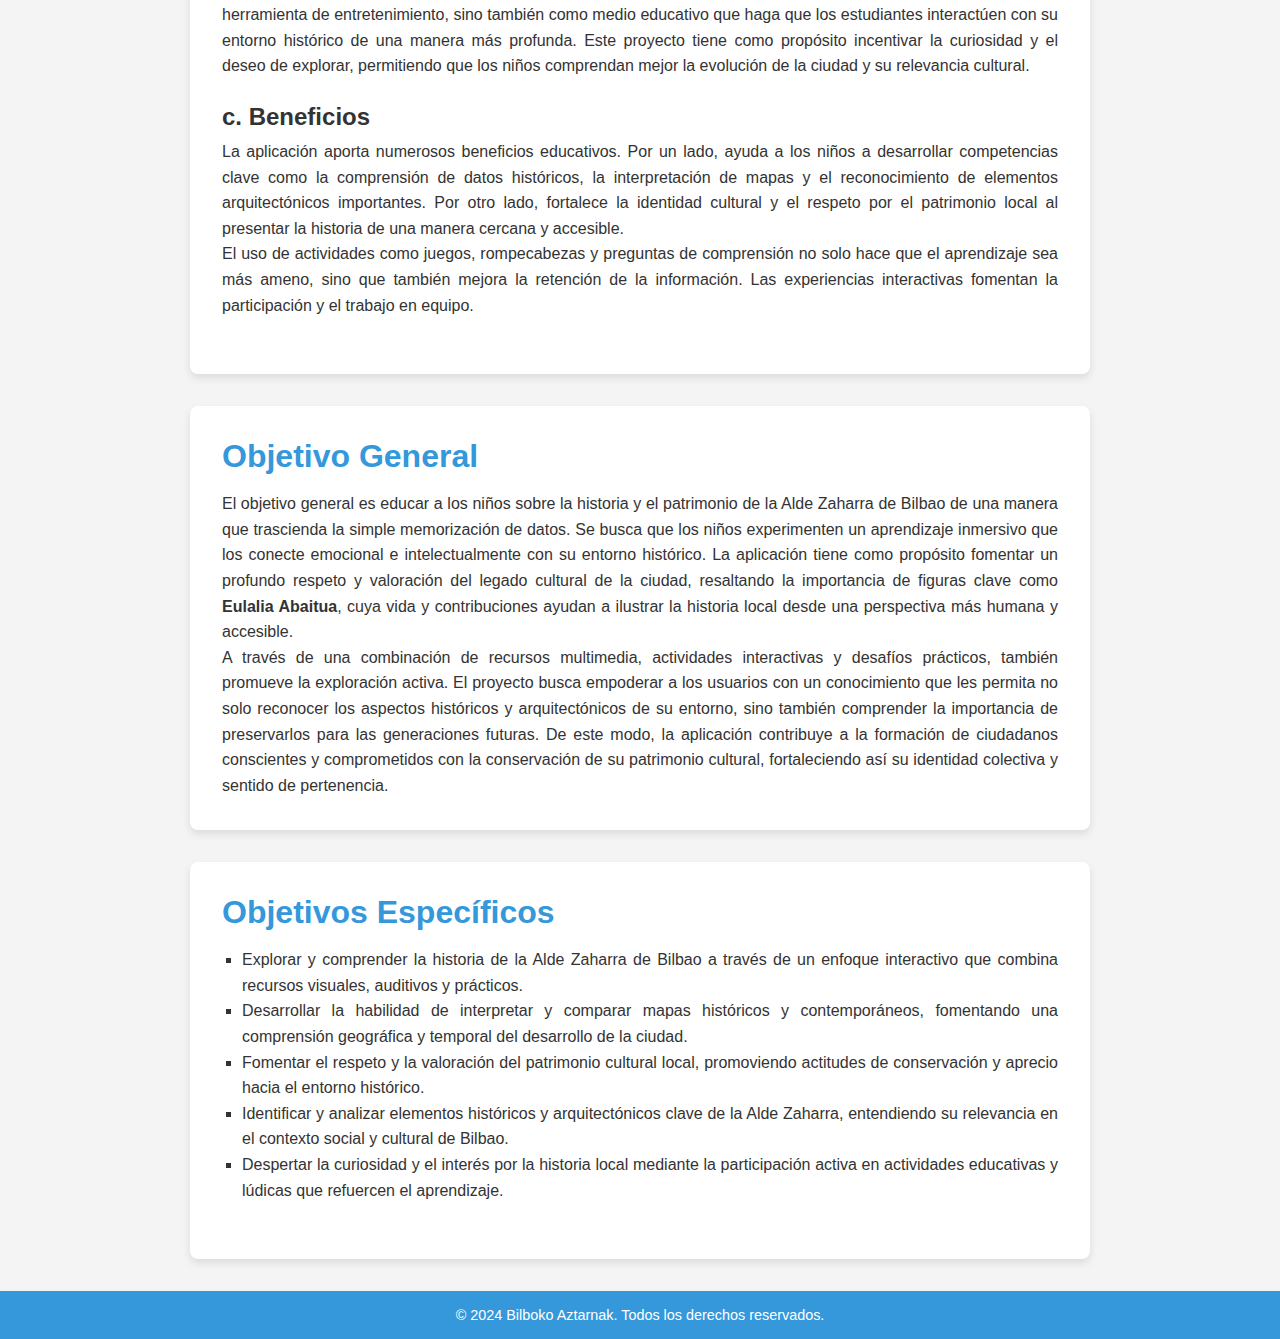
<file: html/presentacion.html>
<!DOCTYPE html>
<html lang="es">

<head>
    <meta charset="UTF-8">
    <meta http-equiv="X-UA-Compatible" content="IE=edge">
    <meta name="viewport" content="width=device-width, initial-scale=1.0">
    <title>Presentacion</title>
    <link rel="stylesheet" href="../css/styles.css">
</head>

<body>
    <header>
        <h1>Bilboko Aztarnak</h1>
        <nav>
            <ul>
                <li><a href="#logo-y-nombre">Logo y Nombre del Proyecto</a></li>
                <li><a href="#introduccion">Introducción</a></li>
                <li><a href="#origen-contextualizacion">Origen y Contextualización</a></li>
                <li><a href="#objetivo-general">Objetivo General</a></li>
                <li><a href="#objetivos-especificos">Objetivos Específicos</a></li>
            </ul>
        </nav>
    </header>

    <!-- Logo y Nombre del Proyecto -->
    <section id="logo-y-nombre" >
        <div> 
        <h2>Logo y Nombre del Proyecto</h2>
      </div>
        <div>
            <img src="../media/logo_sin_fondo.png" alt="Logo del Proyecto" width="200">
            <div> 
            <p><strong>Bilboko Aztarnak:</strong></p>
        </div>
        </div>
    </section>

<!-- Introducción -->
<section id="introduccion" ,  class="context-section">
    <h2>Introducción</h2>
    <div >
        <p>
         <strong>Bilboko Aztarnak</strong> es una aplicación educativa diseñada para enseñar a los niños sobre la historia y el patrimonio de la <strong>Alde Zaharra</strong> de Bilbao, mediante un recorrido interactivo por los lugares más emblemáticos.
        </p>
        <p>
            La protagonista, <strong>Eulalia Abaitua</strong>, actúa como guía y narradora, compartiendo datos históricos. A través del uso de mapas, imágenes, audios y juegos, se promueve no solo el conocimiento de la historia y la arquitectura de la ciudad, sino también el respeto y la valorización del patrimonio cultural y social de Bilbao, reforzando la identidad vasca.
        </p>
        <p>
            El objetivo principal de la aplicación es despertar la curiosidad y motivación en los niños para aprender sobre su entorno histórico de manera interactiva, haciendo del aprendizaje una experiencia enriquecedora y divertida.
        </p>
    </div>
    <div class="intro-image">
        <img src="/media/eulalia.jpg" alt="Imagen de Eulalia Abaitua" class="responsive-image">
    </div>
</section>

        

       <!-- Origen y Contextualización -->
<section id="origen-contextualizacion" , class="context-section">
    <h2>Origen y Contextualización del Proyecto</h2>
    
    <div class="context-section">
        <h3>a. Descripción</h3>
        <p>
            El proyecto es una aplicación educativa que tiene como objetivo principal acercar a los estudiantes a la historia y al patrimonio cultural de la Alde Zaharra de Bilbao. A través de un recorrido guiado e interactivo, los niños pueden explorar y aprender sobre lugares emblemáticos como la estación de Concordia, el teatro Arriaga y la catedral de Santiago, utilizando a un personaje histórico como ya hemos mencionado, la fotógrafa <strong>Eulalia Abaitua</strong>.
        </p>
    </div>

    <div class="context-section">
        <h3>b. Justificación</h3>
        <p>
            La creación está motivada por la importancia de preservar y transmitir el conocimiento del pasado a las nuevas generaciones de una manera atractiva y moderna. En una era digital, es crucial utilizar la tecnología no solo como herramienta de entretenimiento, sino también como medio educativo que haga que los estudiantes interactúen con su entorno histórico de una manera más profunda. Este proyecto tiene como propósito incentivar la curiosidad y el deseo de explorar, permitiendo que los niños comprendan mejor la evolución de la ciudad y su relevancia cultural.
        </p>
    </div>

    <div class="context-section">
        <h3>c. Beneficios</h3>
        <p>
            La aplicación aporta numerosos beneficios educativos. Por un lado, ayuda a los niños a desarrollar competencias clave como la comprensión de datos históricos, la interpretación de mapas y el reconocimiento de elementos arquitectónicos importantes. Por otro lado, fortalece la identidad cultural y el respeto por el patrimonio local al presentar la historia de una manera cercana y accesible.
        </p>
        <p>
            El uso de actividades como juegos, rompecabezas y preguntas de comprensión no solo hace que el aprendizaje sea más ameno, sino que también mejora la retención de la información. Las experiencias interactivas fomentan la participación y el trabajo en equipo.
        </p>
    </div>
</section>

<!-- Objetivo General -->
<section id="objetivo-general" , class="context-section">
    <h2>Objetivo General</h2>
    <div >
        <p>
            El objetivo general es educar a los niños sobre la historia y el patrimonio de la Alde Zaharra de Bilbao de una manera que trascienda la simple memorización de datos. Se busca que los niños experimenten un aprendizaje inmersivo que los conecte emocional e intelectualmente con su entorno histórico. La aplicación tiene como propósito fomentar un profundo respeto y valoración del legado cultural de la ciudad, resaltando la importancia de figuras clave como <strong>Eulalia Abaitua</strong>, cuya vida y contribuciones ayudan a ilustrar la historia local desde una perspectiva más humana y accesible.
        </p>
        <p>
            A través de una combinación de recursos multimedia, actividades interactivas y desafíos prácticos, también promueve la exploración activa. El proyecto busca empoderar a los usuarios con un conocimiento que les permita no solo reconocer los aspectos históricos y arquitectónicos de su entorno, sino también comprender la importancia de preservarlos para las generaciones futuras. De este modo, la aplicación contribuye a la formación de ciudadanos conscientes y comprometidos con la conservación de su patrimonio cultural, fortaleciendo así su identidad colectiva y sentido de pertenencia.
        </p>
    </div>
</section>

<!-- Objetivos Específicos -->
<section id="objetivos-especificos" >
    <h2>Objetivos Específicos</h2>
    <ul class="context-section">
        <li>Explorar y comprender la historia de la Alde Zaharra de Bilbao a través de un enfoque interactivo que combina recursos visuales, auditivos y prácticos.</li>
        <li>Desarrollar la habilidad de interpretar y comparar mapas históricos y contemporáneos, fomentando una comprensión geográfica y temporal del desarrollo de la ciudad.</li>
        <li>Fomentar el respeto y la valoración del patrimonio cultural local, promoviendo actitudes de conservación y aprecio hacia el entorno histórico.</li>
        <li>Identificar y analizar elementos históricos y arquitectónicos clave de la Alde Zaharra, entendiendo su relevancia en el contexto social y cultural de Bilbao.</li>
        <li>Despertar la curiosidad y el interés por la historia local mediante la participación activa en actividades educativas y lúdicas que refuercen el aprendizaje.</li>
    </ul>
</section>


    <footer>
        <p>&copy; 2024 Bilboko Aztarnak. Todos los derechos reservados.</p>
    </footer>

</body>
</html>
</file>
<file: css/styles.css>
:root {
    --color-primario: #3498db;
    --color-secundario: #2ecc71;
    --color-fondo: #f4f4f9;
    --color-texto: #333;
    --color-borde: #ddd;
    --espaciado: 1rem;
    --radio-borde: 8px;
    --sombra: 0 4px 6px rgba(0, 0, 0, 0.1);
    --fuente-principal: 'Roboto', sans-serif;
    --fuente-secundaria: 'Open Sans', sans-serif;
}

* {
    margin: 0;
    padding: 0;
    box-sizing: border-box;
}

body {
    font-family: Arial, sans-serif;
    margin: 0;
    padding: 0;
    background-color: #f4f4f4;
    color: #333;
}

header {
    display: flex; /* Alineación horizontal */
    align-items: center; /* Centrado vertical */
    justify-content: space-between; /* Espacio entre elementos */
    padding: 1rem 1.5rem; /* Espaciado más amplio para evitar que se pegue */
    background-color: var(--color-primario); /* Fondo del header */
    border-bottom: 2px solid var(--color-borde); /* Línea más visible */
    box-shadow: 0 2px 4px rgba(0, 0, 0, 0.1); /* Sombra ligera */
}

/* Título del header */
header h1 {
    padding-left: 2%;
    font-size: 3rem; /* Un tamaño grande para visibilidad */
    font-family: 'Roboto', sans-serif; /* Fuente moderna y limpia */
    color: var(--color-principal); /* Color del texto según tu paleta */
    margin: 0;
    font-weight: 700; /* Un peso moderado para la fuente */
    letter-spacing: 0.03em; /* Espaciado sutil entre las letras */
    text-transform: capitalize; /* Capitalizar la primera letra de cada palabra */
    position: relative; /* Para poder aplicar el efecto de subrayado */
    display: inline-block; /* Alineación mejor con otros elementos */
}

/* Efecto de subrayado con línea */
header h1::after {
    content: '';
    position: absolute;
    bottom: -5px; /* Colocar la línea justo debajo del texto */
    left: 0;
    width: 100%;
    height: 3px; /* Grosor de la línea */
    background-color: var(--color-secundario); /* Color de la línea */
    transform: scaleX(0); /* La línea empieza invisible */
    transform-origin: bottom right;
    transition: transform 0.3s ease-in-out; /* Efecto de transición suave */
}

/* Efecto al pasar el ratón */
header h1:hover::after {
    transform: scaleX(1); /* La línea se extiende de izquierda a derecha */
    transform-origin: bottom left; /* El origen de la animación está a la izquierda */
}

/* Efecto al pasar el ratón sobre el texto */
header h1:hover {
    color: var(--color-secundario); /* Cambiar el color del texto al hacer hover */
    letter-spacing: 0.1em; /* Aumentar el espaciado entre las letras */
}

/* Navegación o elementos adicionales en el header */
header nav {
    color: var(--color-texto);
    font-family: var(--fuente-secundaria);
    font-size: 1.2rem; /* Tamaño adecuado para acompañar al título */
    display: block;
    gap: 2rem; /* Espaciado más amplio entre enlaces */
}

/* Enlaces de la navegación */
header nav a {
    text-decoration: none; /* Sin subrayado */
    color: var(--color-texto); /* Color de los enlaces */
    font-weight: 600; /* Resaltados pero no exagerados */
    transition: color 0.3s; /* Efecto suave al pasar el ratón */
}

header nav a:hover {
    color: var(--color-primario); /* Cambia de color al pasar el ratón */
}

.container {
    max-width: 1200px;
    margin: 0 auto;
    padding: var(--espaciado);
}

.logo-container {
    display: flex;
    gap: 15px; /* Espacio entre los logos */
}

/* Estilo para los logos */
.logo {
    width: 100px;  /* Ajusta el tamaño del logo */
    height: auto;
    object-fit: contain;
}

/* Estilo para el título */
h1, h2, h3 {
    color: var(--color-primario);
    margin-bottom: var(--espaciado);
    font-weight: bold;
}

h1 {
    font-size: 2.5rem;
}

h2 {
    font-size: 2rem;
}

h3 {
    font-size: 1.5rem;
}

nav {
    margin-left: auto; /* Esto empuja el nav hacia la derecha */
}

nav ul {
    list-style-type: none;
    padding: 0;
    display: flex;
    justify-content: center;
}

nav ul li {
    margin: 0 15px;
}


/* Botones */
button, .btn {
    background-color: var(--color-primario);
    color: white;
    padding: 0.8rem 1.2rem;
    border: none;
    border-radius: var(--radio-borde);
    box-shadow: var(--sombra);
    cursor: pointer;
    transition: background-color 0.3s;
}

button:hover, .btn:hover {
    background-color: var(--color-secundario);
}

/* Tarjetas */
.card {
    background: white;
    padding: var(--espaciado);
    border: 1px solid var(--color-borde);
    border-radius: var(--radio-borde);
    box-shadow: var(--sombra);
    margin-bottom: var(--espaciado);
}

.card:hover {
    box-shadow: 0 6px 12px rgba(0, 0, 0, 0.15);
}

/* Diseño responsivo */
@media (max-width: 768px) {
    h1 {
        font-size: 2rem;
    }

    h2 {
        font-size: 1.5rem;
    }

    .container {
        padding: 0.5rem;
    }
}

nav ul li a {
    color: #fff;
    text-decoration: none;
    font-weight: bold;
    transition: color 0.3s;
}

nav ul li a:hover {
    color: rgb(69, 247, 69);
}

section {
    padding: 20px;
    margin: 20px auto;
    width: 90%;
    max-width: 1200px;
    background-color: #fff;
    box-shadow: 0 4px 8px rgba(0, 0, 0, 0.1);
    border-radius: 10px;
}

table {
    width: 100%;
    border-collapse: collapse;
    margin-bottom: 20px;
}

th,
td {
    padding: 12px;
    text-align: left;
    border: 1px solid #ddd;
}

th {
    background-color: red;
    color: black;
}

tbody tr:nth-child(even) {
    background-color: #f2f2f2;
}

tbody tr:hover {
    background-color: #eaf1f7;
}

ul {
    list-style-type: square;
    margin: 10px 0;
    padding-left: 20px;
}

.sub-list {
    list-style-type: circle;
}
footer {
    background-color: var(--color-primario);
    color: white;
    text-align: center;
    padding: 1rem;
    margin-top: 2rem;
    box-shadow: var(--sombra);
    font-size: 0.9rem;
}

footer p {
    margin: 0;
}

footer a {
    color: var(--color-secundario);
    text-decoration: none;
    font-weight: bold;
}

footer a:hover {
    text-decoration: underline;
}

/* Responsividad */
@media (max-width: 768px) {
    header {
        flex-direction: column;
        align-items: flex-start;
    }

    header nav {
        flex-direction: column;
        gap: 0.5rem;
    }
}
#logo-y-nombre {
    display: flex;
    flex-direction: column;
    align-items: center;
    text-align: center; 
}

#logo-y-nombre img {
    margin-bottom: 1rem; 
}
#introduccion {
    max-width: 900px;
    margin: 2rem auto;
    padding: 2rem;
    background-color: #fff;
    border-radius: 8px;
    box-shadow: 0 4px 8px rgba(0, 0, 0, 0.1);
}

.intro-paragraphs {
    text-align: justify;
    margin-bottom: 1.5rem;
}

.intro-image {
    text-align: center;
    margin-top: 1rem;
}

#origen-contextualizacion {
    max-width: 900px;
    margin: 2rem auto;
    padding: 2rem;
    background-color: #fff;
    border-radius: 8px;
    box-shadow: 0 4px 8px rgba(0, 0, 0, 0.1);
}

.context-section {
    margin-bottom: 1.5rem;
}

.context-section h3 {
    margin-bottom: 0.5rem;
    color: #333;
}

.context-section p , ul {
    text-align: justify;
    line-height: 1.6;
}

#objetivo-general, #objetivos-especificos {
    max-width: 900px;
    margin: 2rem auto;
    padding: 2rem;
    background-color: #fff;
    border-radius: 8px;
    box-shadow: 0 4px 8px rgba(0, 0, 0, 0.1);
}

.objective-content p {
    text-align: justify;
    line-height: 1.6;
    margin-bottom: 1rem;
}

.specific-objectives {
    padding-left: 1.5rem;
    list-style-type: disc;
    line-height: 1.6;
}

.specific-objectives li {
    margin-bottom: 0.75rem;
}

table {
    width: 100%;
    border-collapse: collapse;
    margin: 20px 0;
    font-size: 16px;
}
table, th, td {
    border: 1px solid #ddd;
}
th, td {
    padding: 12px;
    text-align: left;
}
th {
    background-color: #f4f4f4;
}
tr:nth-child(even) {
    background-color: #f9f9f9;
}

nav ul {
    list-style-type: none;
    margin: 0;
    padding: 0;
    display: flex;
}

nav ul li {
    position: relative;
    margin: 0 15px;
}

nav ul li a {
    text-decoration: none;
    color: #000;
    padding: 8px 12px;
    display: inline-block;
}

.dropdown-content {
    display: none;
    position: absolute;
    background-color: #f9f9f9;
    min-width: 160px;
    box-shadow: 0px 8px 16px 0px rgba(0, 0, 0, 0.2);
    z-index: 1;
}

.dropdown-content li {
    margin: 0;
}

.dropdown-content li a {
    padding: 8px 12px;
    display: block;
    color: #000;
}

.dropdown:hover .dropdown-content {
    display: block;
}

#Herramientas-desarrollo {
    padding: 2rem;
    text-align: center;
    background-color: #fff;
    border-radius: 8px;
    box-shadow: 0 4px 8px rgba(0, 0, 0, 0.1);
}

#Herramientas-desarrollo h2 {
    margin-bottom: 1.5rem;
    color: #333;
}

.grid {
    display: grid;
    grid-template-columns: repeat(3, 1fr);
    gap: 1.5rem;
    justify-items: center;
}

.grid-item {
    background-color: #f9f9f9;
    border: 1px solid #ddd;
    padding: 1rem;
    border-radius: 8px;
    transition: transform 0.3s, box-shadow 0.3s;
    text-align: center;
    max-width: 150px;
}

.grid-item img {
    width: 100%;
    height: auto;
    border-radius: 4px;
    margin-bottom: 0.5rem;
}

.grid-item p {
    margin: 0;
    font-size: 1rem;
    color: #555;
}

.grid-item:hover {
    transform: scale(1.1);
    box-shadow: 0 4px 8px rgba(0, 0, 0, 0.2);
    background-color: #eaeaea;
}

/*estilo de secion tareas*/

.timeline {
    display: grid; /* Cambiado para usar Grid */
    grid-template-columns: repeat(2, 1fr); /* Dos columnas iguales */
    gap: 20px; /* Espacio entre columnas y filas */
    position: relative;
    margin: 20px 0;
    padding: 20px;
}

.timeline-event {
    position: relative;
    margin-bottom: 30px;
    padding-left: 20px;
    border-left: 3px solid red; /* Línea de cada evento */
}

.timeline-event::before {
    content: "";
    position: absolute;
    left: -10px;
    top: 0;
    width: 15px;
    height: 15px;
    background-color: red;
    border-radius: 50%;
}

.timeline-event h4 {
    margin: 0;
    font-weight: bold;
}

.timeline-event .details {
    display: none;
    background: #fff;
    border: 1px solid #ddd;
    border-radius: 5px;
    padding: 10px;
    margin-top: 10px;
}

.timeline-event button {
    margin-top: 5px;
    cursor: pointer;
    background-color: red;
    color: white;
    border: none;
    border-radius: 5px;
    padding: 5px 10px;
}

/* estilo de grupo*/


.team-section {
    max-width: 1000px;
    margin: auto;
    text-align: center;
}

.team-section h2 {
    font-size: 2rem;
    color: #2c3e50;
    margin-bottom: 10px;
}

.team-section h3 {
    font-size: 1.2rem;
    color: #34495e;
    margin-bottom: 30px;
}

.team-container {
    display: grid;
    grid-template-columns: repeat(auto-fit, minmax(250px, 1fr));
    gap: 20px;
}

.team-card {
    position: relative;
    background: #ffffff;
    border-radius: 10px;
    overflow: hidden;
    box-shadow: 0px 4px 8px rgba(0, 0, 0, 0.1);
    transition: transform 0.3s ease, box-shadow 0.3s ease;
}

.team-card:hover {
    transform: translateY(-5px);
    box-shadow: 0px 8px 15px rgba(0, 0, 0, 0.2);
}

.team-img {
    width: 100%;
    height: 200px;
    object-fit: cover;
}

.team-info {
    padding: 15px;
    text-align: left;
}

.team-info h4 {
    color: #2c3e50;
    margin-bottom: 10px;
}

.team-info p {
    margin: 0;
    font-size: 0.9rem;
    color: #34495e;
}

.team-info strong {
    color: #16a085;
    font-weight: bold;
}



/*fase 3*/
/* Estilos generales */
.presupuesto {
    margin: 20px auto;
    max-width: 80%;
    font-family: 'Poppins', sans-serif;
    background-color: #ffffff;
    padding: 20px;
    border-radius: 8px;
    box-shadow: 0 2px 10px rgba(0, 0, 0, 0.1);
}

.presupuesto h2 {
    text-align: center;
    color: #007BFF;
    font-size: 2rem;
    margin-bottom: 20px;
    font-weight: 600;
}

/* Botón de mostrar/ocultar */
.toggle-btn {
    display: block;
    margin: 10px auto 20px auto;
    padding: 12px 24px;
    font-size: 1rem;
    color: white;
    background-color: #007BFF;
    border: none;
    border-radius: 5px;
    cursor: pointer;
    transition: background-color 0.3s ease;
}

.toggle-btn:hover {
    background-color: #0056b3;
}

/* Tabla */
table {
    width: 100%;
    border-collapse: collapse;
    margin: 0 auto;
    background: #f9f9f9;
    border: 1px solid #ddd;
    box-shadow: 0 2px 10px rgba(0, 0, 0, 0.1);
    border-radius: 8px;
}

thead th {
    background-color: #007BFF;
    color: white;
    padding: 15px 20px;
    font-size: 1rem;
    text-align: left;
    border-top-left-radius: 8px;
    border-top-right-radius: 8px;
}

tbody td {
    padding: 12px 20px;
    border-bottom: 1px solid #ddd;
    font-size: 0.9rem;
    color: #333;
}

tbody tr:nth-child(even) {
    background-color: #f2f2f2;
}

tbody tr:hover {
    background-color: #e6f7ff;
    cursor: pointer;
}

tbody tr.highlight {
    background-color: #ffeb99 !important;
    font-weight: bold;
}

th, td {
    text-align: left;
    font-weight: normal;
}

/* Ajustes responsive para pantallas más pequeñas */
@media screen and (max-width: 768px) {
    .presupuesto {
        max-width: 100%;
        padding: 15px;
    }

    table {
        font-size: 0.85rem;
    }

    thead th, tbody td {
        padding: 10px;
    }

    .toggle-btn {
        padding: 10px 20px;
        font-size: 0.9rem;
    }
}

/*fase 4*/

.politica-evaluacion {
    max-width: 800px;
    margin: 20px auto;
    padding: 20px;
    background-color: #f8f9fa;
    border-radius: 10px;
    font-family: 'Poppins', sans-serif;
    box-shadow: 0 2px 10px rgba(0, 0, 0, 0.1);
}

.politica-evaluacion h2 {
    font-size: 2rem;
    text-align: center;
    color: #007BFF;
    margin-bottom: 20px;
}

.section {
    margin-bottom: 10px;
    border-bottom: 1px solid #ddd;
    padding-bottom: 10px;
}

.title {
    cursor: pointer;
    padding: 15px;
    background: #007BFF;
    color: white;
    border-radius: 5px;
    margin-bottom: 5px;
    transition: all 0.3s ease;
}

.title:hover {
    background: red;
}

.content {
    display: none;
    padding: 15px;
    background: white;
    border: 1px solid #ddd;
    border-radius: 5px;
    margin-top: 5px;
    box-shadow: 0 2px 5px rgba(0, 0, 0, 0.1);
}

.content ul {
    list-style-type: none;
    padding: 0;
}

.content ul li {
    margin-bottom: 10px;
    padding: 10px;
    background: #f8f9fa;
    border-left: 4px solid red;
    border-radius: 5px;
}

.content ul li ul {
    margin-top: 10px;
    padding-left: 20px;
}

/*fase final*/

.fase-final {
    margin: 20px auto;
    max-width: 900px;
    padding: 20px;
    background-color: #f9f9f9;
    border-radius: 10px;
    box-shadow: 0 4px 8px rgba(0, 0, 0, 0.1);
}

.fase-final h2 {
    text-align: center;
    color: #007BFF;
    font-size: 2.5rem;
    margin-bottom: 20px;
}

.section {
    margin-bottom: 30px;
    padding: 20px;
    border-left: 5px solid #007BFF;
    background-color: #fff;
    border-radius: 5px;
    box-shadow: 0 2px 5px rgba(0, 0, 0, 0.1);
}

.section h3 {
    margin-bottom: 15px;
    font-size: 1.5rem;
    color: #333;
    display: flex;
    align-items: center;
}

.section h3 .icon {
    margin-right: 10px;
    color: #007BFF;
    font-size: 1.8rem;
}

.section ul {
    list-style: none;
    padding-left: 0;
    margin-top: 10px;
}

.section ul li {
    margin-bottom: 10px;
    padding: 10px;
    background-color: #f9f9f9;
    border-left: 4px solid #007BFF;
    border-radius: 5px;
    display: flex;
    align-items: center;
}

.section ul li .icon {
    margin-right: 10px;
    font-size: 1.5rem;
    color: #007BFF;
}

.section ul li:hover {
    background-color: #e6f7ff;
}
</file>
